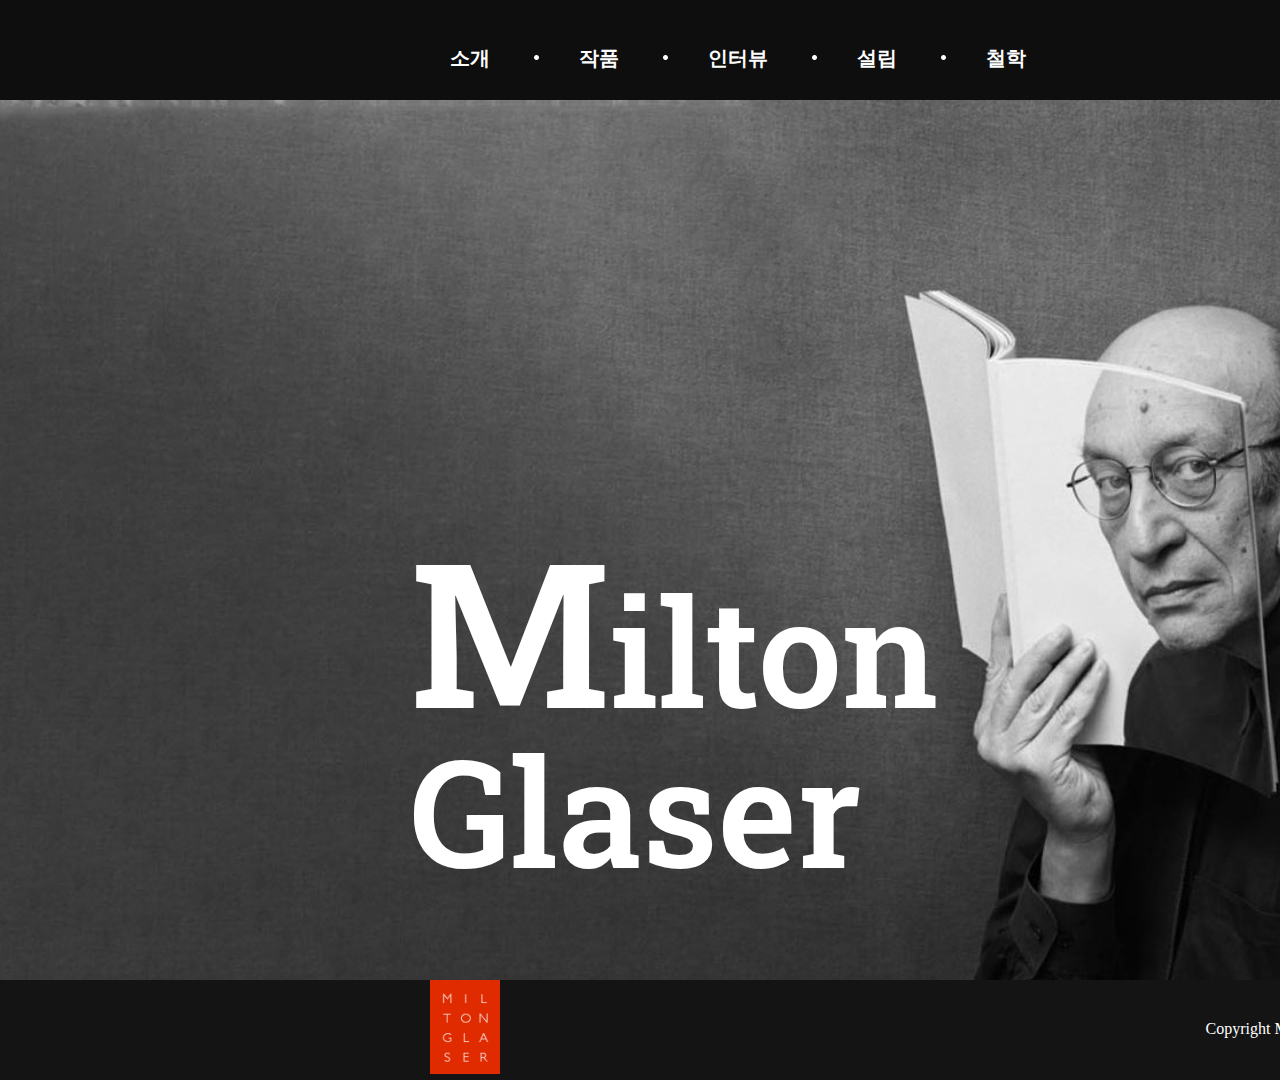
<file: index.html>
<!DOCTYPE html>
<html lang="ko">
<head>
    <meta charset="UTF-8">
    <meta name="viewport" content="width=device-width, initial-scale=1.0">
    <title>index</title>
    <link rel="stylesheet" href="style.css">
    <link href="https://unpkg.com/aos@2.3.1/dist/aos.css" rel="stylesheet">
    <link href="https://fonts.googleapis.com/css2?family=Cutive&family=Roboto+Slab:wght@300;400;500;600&display=swap" rel="stylesheet">
    <meta property="og:url" content="https://huisu06.github.io/miltonglaser/">
    <meta property="og:title" content="Milton Glaser">
    <meta property="og:type" content="website">
    <meta property="og:image" content="https://huisu06.github.io/miltonglaser/imgs/ogimg.png">
    <meta property="og:description" content="밀튼글레이저">

    <link rel="shortcut icon" href="imgs/favicon.ico" type="image/x-icon">
    <link rel="icon" href="imgs/favicon.ico" type="image/x-icon">
</head>
<body>
    <div class="wrap">
        <nav>
            <ul>
                <li>
                    <a href="page1.html">소개</a>
                    <img src="imgs/circle.png" alt="line">
                </li>
                <li>
                    <a href="page2.html">작품</a>
                    <img src="imgs/circle.png" alt="line">
                </li>
                <li>
                    <a href="page3.html">인터뷰</a>
                    <img src="imgs/circle.png" alt="line">
                </li>
                <li>
                    <a href="page4.html">설립</a>
                    <img src="imgs/circle.png" alt="line">
                </li>   
                <li>
                    <a href="page5.html">철학</a>
                </li>
            </ul>
            <div class="logo">
                <a href="index.html">
                    <img src="imgs/logo.png" alt="logo">
                </a>
            </div>
        </nav>

        <section>
            <ul>
                <li data-aos="fade-zoom-in"
                    data-aos-easing="ease-in-Quad"
                    data-aos-delay="200"
                    data-aos-offset="0">
                    <span>M</span>ilton <br>Glaser
                </li>
            </ul>
        </section>

        <div class="footer">
            <img src="imgs/logo.png" alt="logo_footer">
            <span>Copyright Milton Glaser All rights reserved.</span>
        </div>
    </div>
</body>
    <script src="https://unpkg.com/aos@2.3.1/dist/aos.js"></script>
    <script>
        AOS.init(); 
    </script>
</html>
</file>
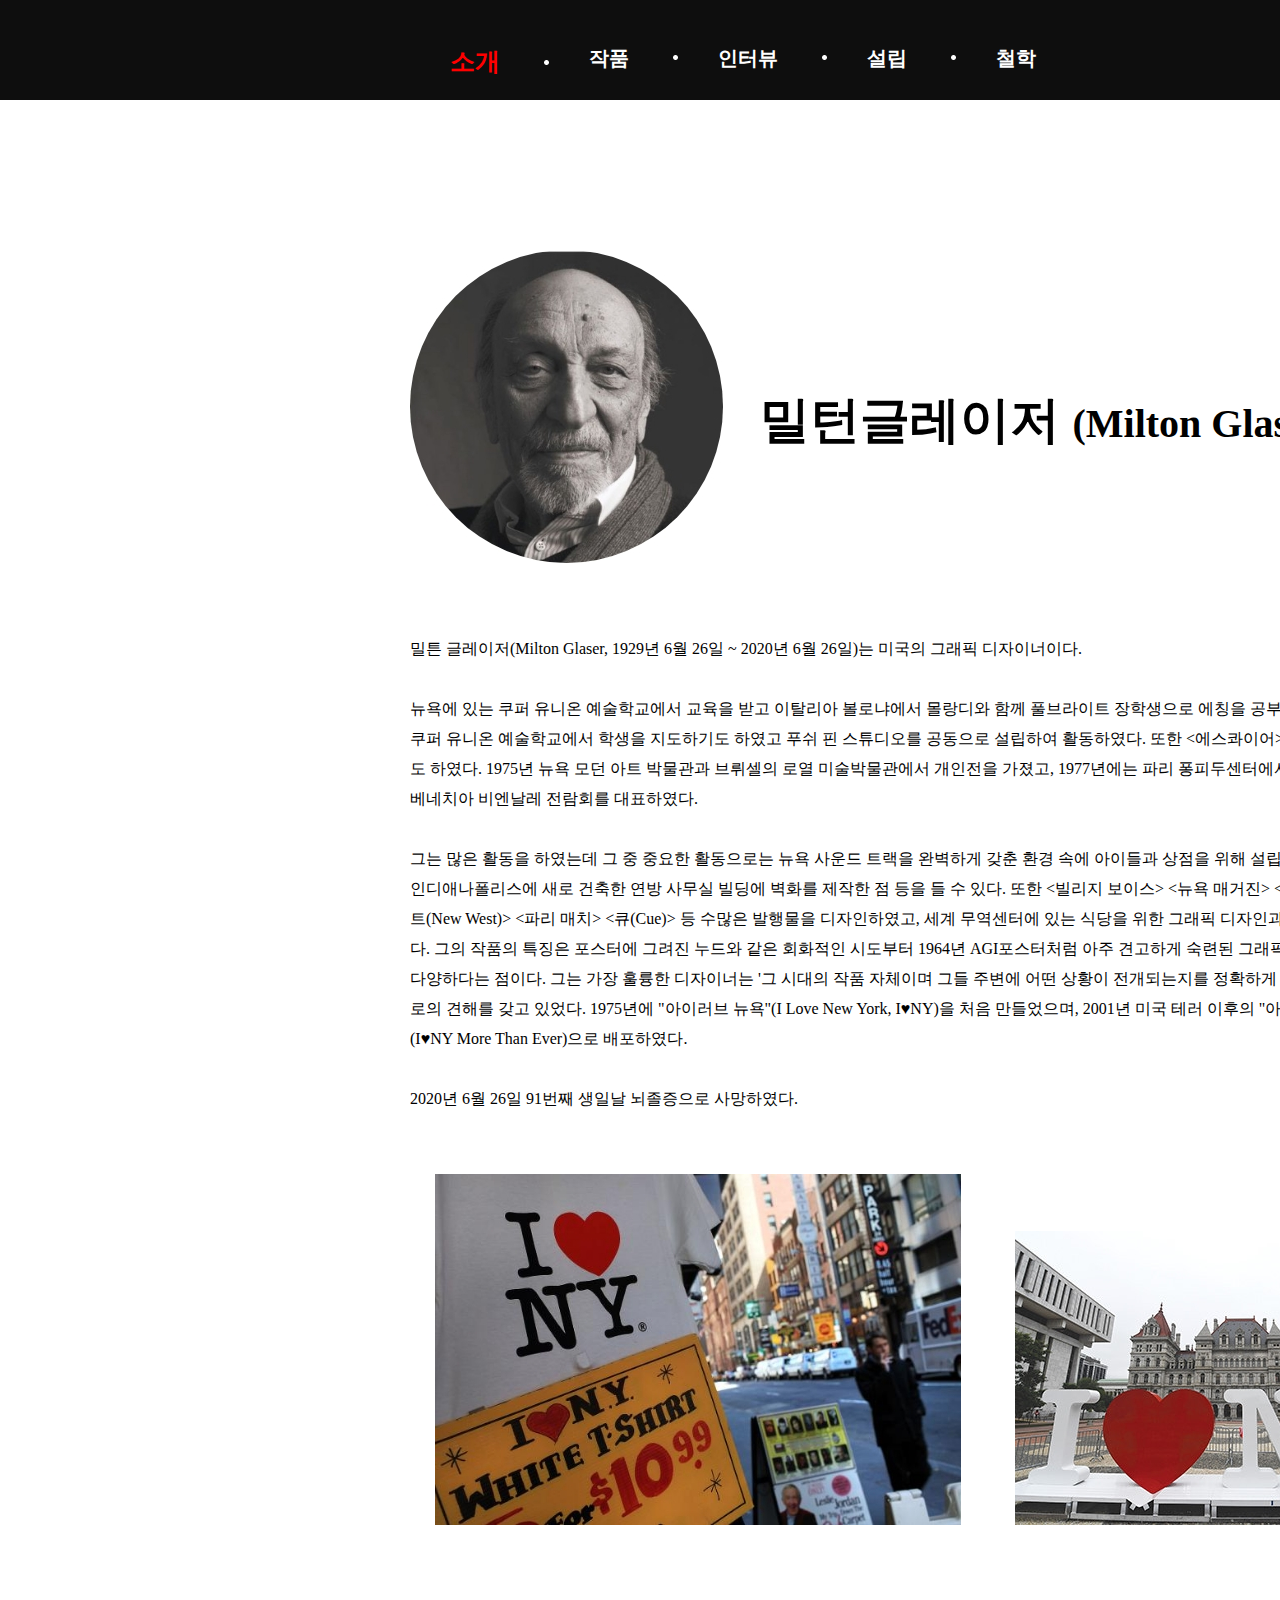
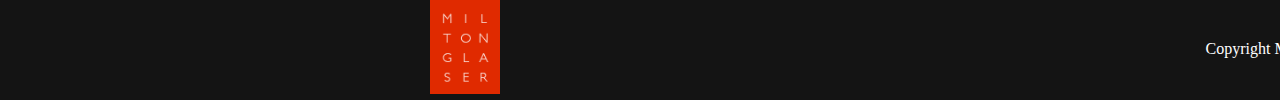
<file: page1.html>
<!DOCTYPE html>
<html lang="ko">
<head>
    <meta charset="UTF-8">
    <meta name="viewport" content="width=device-width, initial-scale=1.0">
    <title>page1</title>
    <link rel="stylesheet" href="style2.css">
    <link href="https://unpkg.com/aos@2.3.1/dist/aos.css" rel="stylesheet">
    <meta property="og:url" content="index URL을 등록 할 것">
    <meta property="og:title" content="타이틀 정보 기입">
    <meta property="og:type" content="website">
    <meta property="og:image" content="img/이미지파일명.png">
    <meta property="og:description" content="세부 텍스트 정보">

    <link rel="shortcut icon" href="imgs/favicon.ico" type="image/x-icon">
    <link rel="icon" href="imgs/favicon.ico" type="image/x-icon">
</head>
<body>
    <div class="wrap">
        <nav>
            <ul>
                <li>
                    <a href="page1.html">소개</a>
                    <img src="imgs/circle.png" alt="line">
                </li>
                <li>
                    <a href="page2.html">작품</a>
                    <img src="imgs/circle.png" alt="line">
                </li>
                <li>
                    <a href="page3.html">인터뷰</a>
                    <img src="imgs/circle.png" alt="line">
                </li>
                <li>
                    <a href="page4.html">설립</a>
                    <img src="imgs/circle.png" alt="line">
                </li>   
                <li>
                    <a href="page5.html">철학</a>
                </li>
            </ul>
            <div class="logo">
                <a href="index.html">
                    <img src="imgs/logo.png" alt="logo">
                </a>
            </div>
        </nav>

        <section>
            <div>
                <img src="imgs/1-1.jpg" alt="Milton1">
                <p>밀턴글레이저 <span>(Milton Glaser)</span></p>
                <p>
                    밀튼 글레이저(Milton Glaser, 1929년 6월 26일 ~ 2020년 6월 26일)는 미국의 그래픽 디자이너이다.
                    <br/><br/>
                    뉴욕에 있는 쿠퍼 유니온 예술학교에서 교육을 받고 이탈리아 볼로냐에서 몰랑디와 함께 풀브라이트 
                    장학생으로 에칭을 공부하였다. 그 후에는 영상 아트와 쿠퍼 유니온 예술학교에서 학생을 지도하기도 
                    하였고 푸쉬 핀 스튜디오를 공동으로 설립하여 활동하였다. 또한 <에스콰이어>라는 잡지의 디자인 디렉터이기도 하였다.
                    1975년 뉴욕 모던 아트 박물관과 브뤼셀의 로열 미술박물관에서 개인전을 가졌고, 1977년에는 파리 퐁피두센터에서 개인전을 
                    가졌으며 그 당시에 베네치아 비엔날레 전람회를 대표하였다.
                    <br/><br/>
                    그는 많은 활동을 하였는데 그 중 중요한 활동으로는 뉴욕 사운드 트랙을 완벽하게 갖춘 환경 속에 아이들과 상점을 위해 
                    설립된 아동용 상점을 디자인한 것, 인디애나폴리스에 새로 건축한 연방 사무실 빌딩에 벽화를 제작한 점 등을 들 수 있다.
                    또한 <빌리지 보이스> <뉴욕 매거진> <서커스> <모어(More)> <뉴 웨스트(New West)> <파리 매치> <큐(Cue)> 등 수많은 
                    발행물을 디자인하였고, 세계 무역센터에 있는 식당을 위한 그래픽 디자인과 조망대 등을 책임맡아서 일하였다.
                    그의 작품의 특징은 포스터에 그려진 누드와 같은 회화적인 시도부터 1964년 AGI포스터처럼 아주 견고하게 숙련된 
                    그래픽적인 요소에 이르기까지 매우 다양하다는 점이다.
                    그는 가장 훌륭한 디자이너는 '그 시대의 작품 자체이며 그들 주변에 어떤 상황이 전개되는지를 정확하게 알고 있는 
                    사람'이라는 그 나름대로의 견해를 갖고 있었다.
                    1975년에 "아이러브 뉴욕"(I Love New York, I♥NY)을 처음 만들었으며, 2001년 미국 테러 이후의 "아이 러브 뉴욕 
                    모어 댄 에버"(I♥NY More Than Ever)으로 배포하였다.
                    <br/><br/>
                    2020년 6월 26일 91번째 생일날 뇌졸증으로 사망하였다.
                </p>
                <img src="imgs/1-2.jpg" alt="INY">
                <img src="imgs/1-3.jpg" alt="INY">
            </div>
        </section>
        <div class="footer">
            <img src="imgs/logo.png" alt="logo_footer">
            <span>Copyright Milton Glaser All rights reserved.</span>
        </div>
    </div>
</body>
</html>
</file>
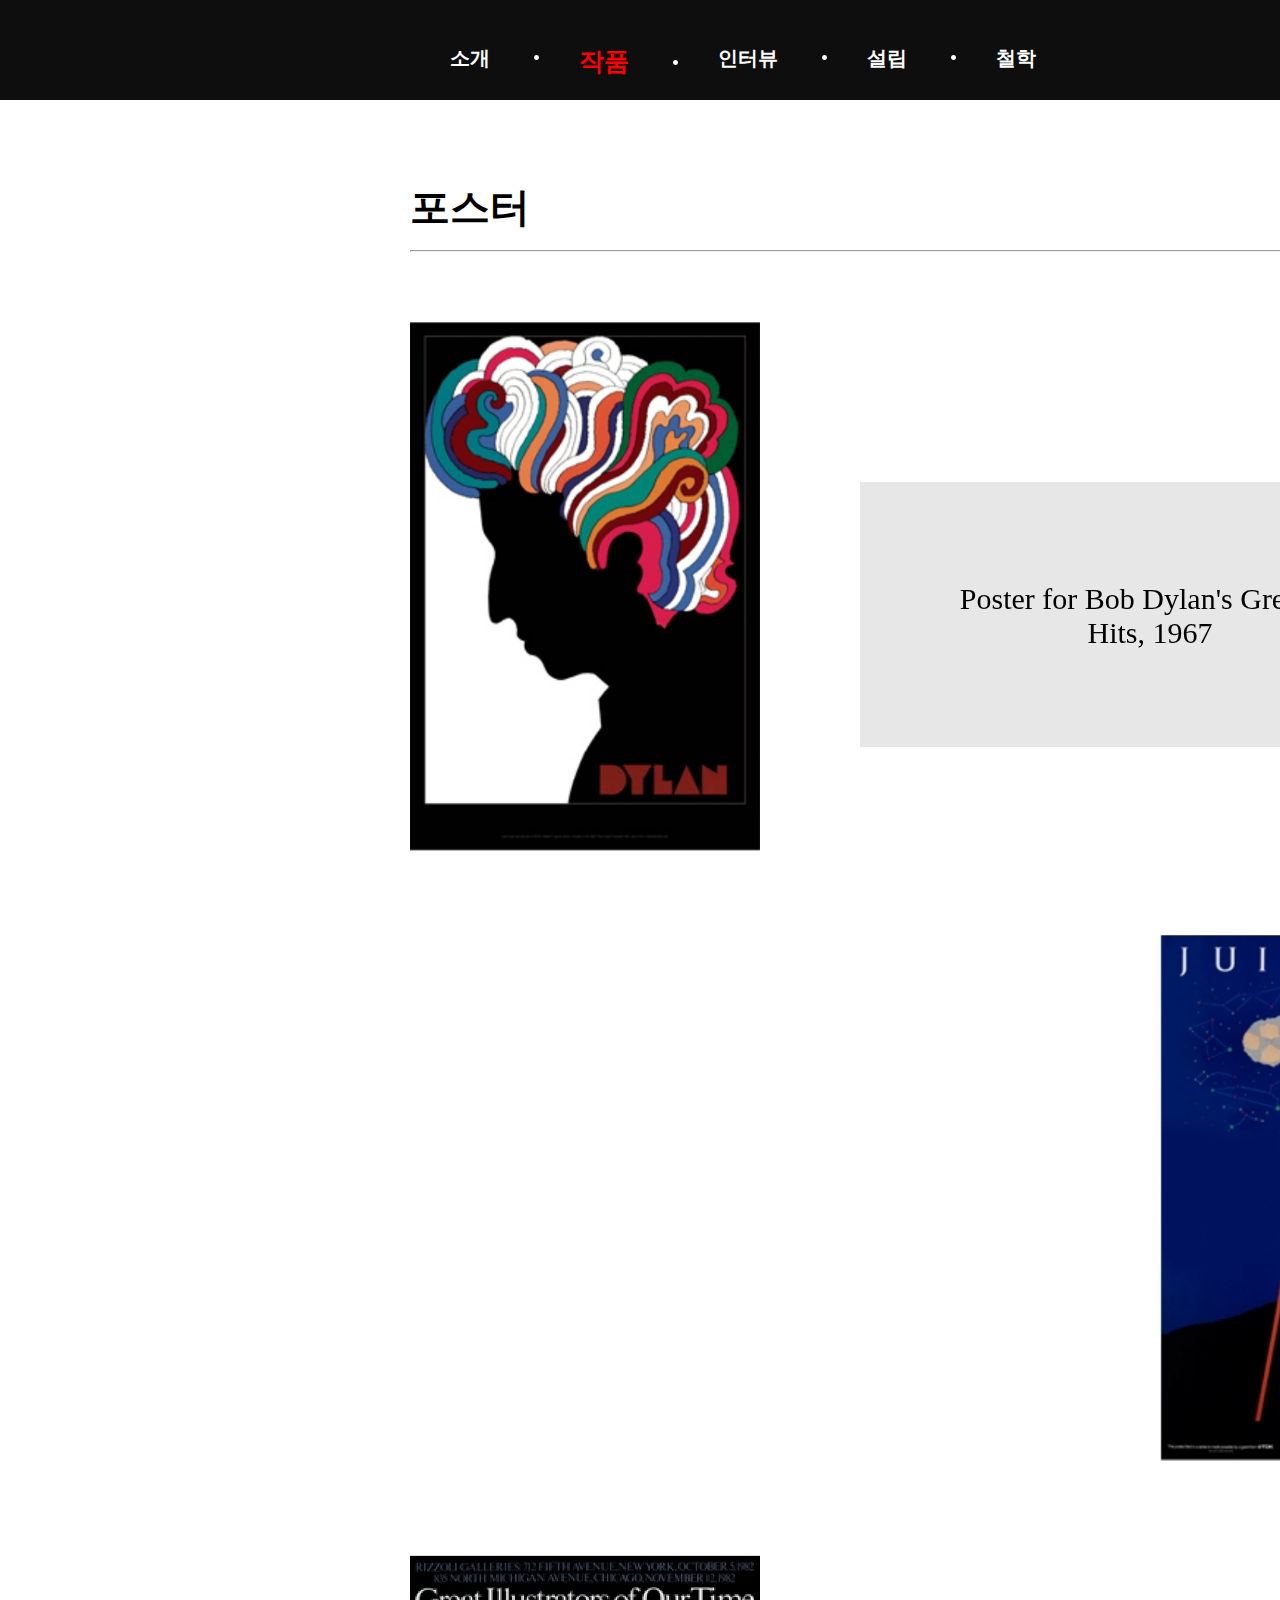
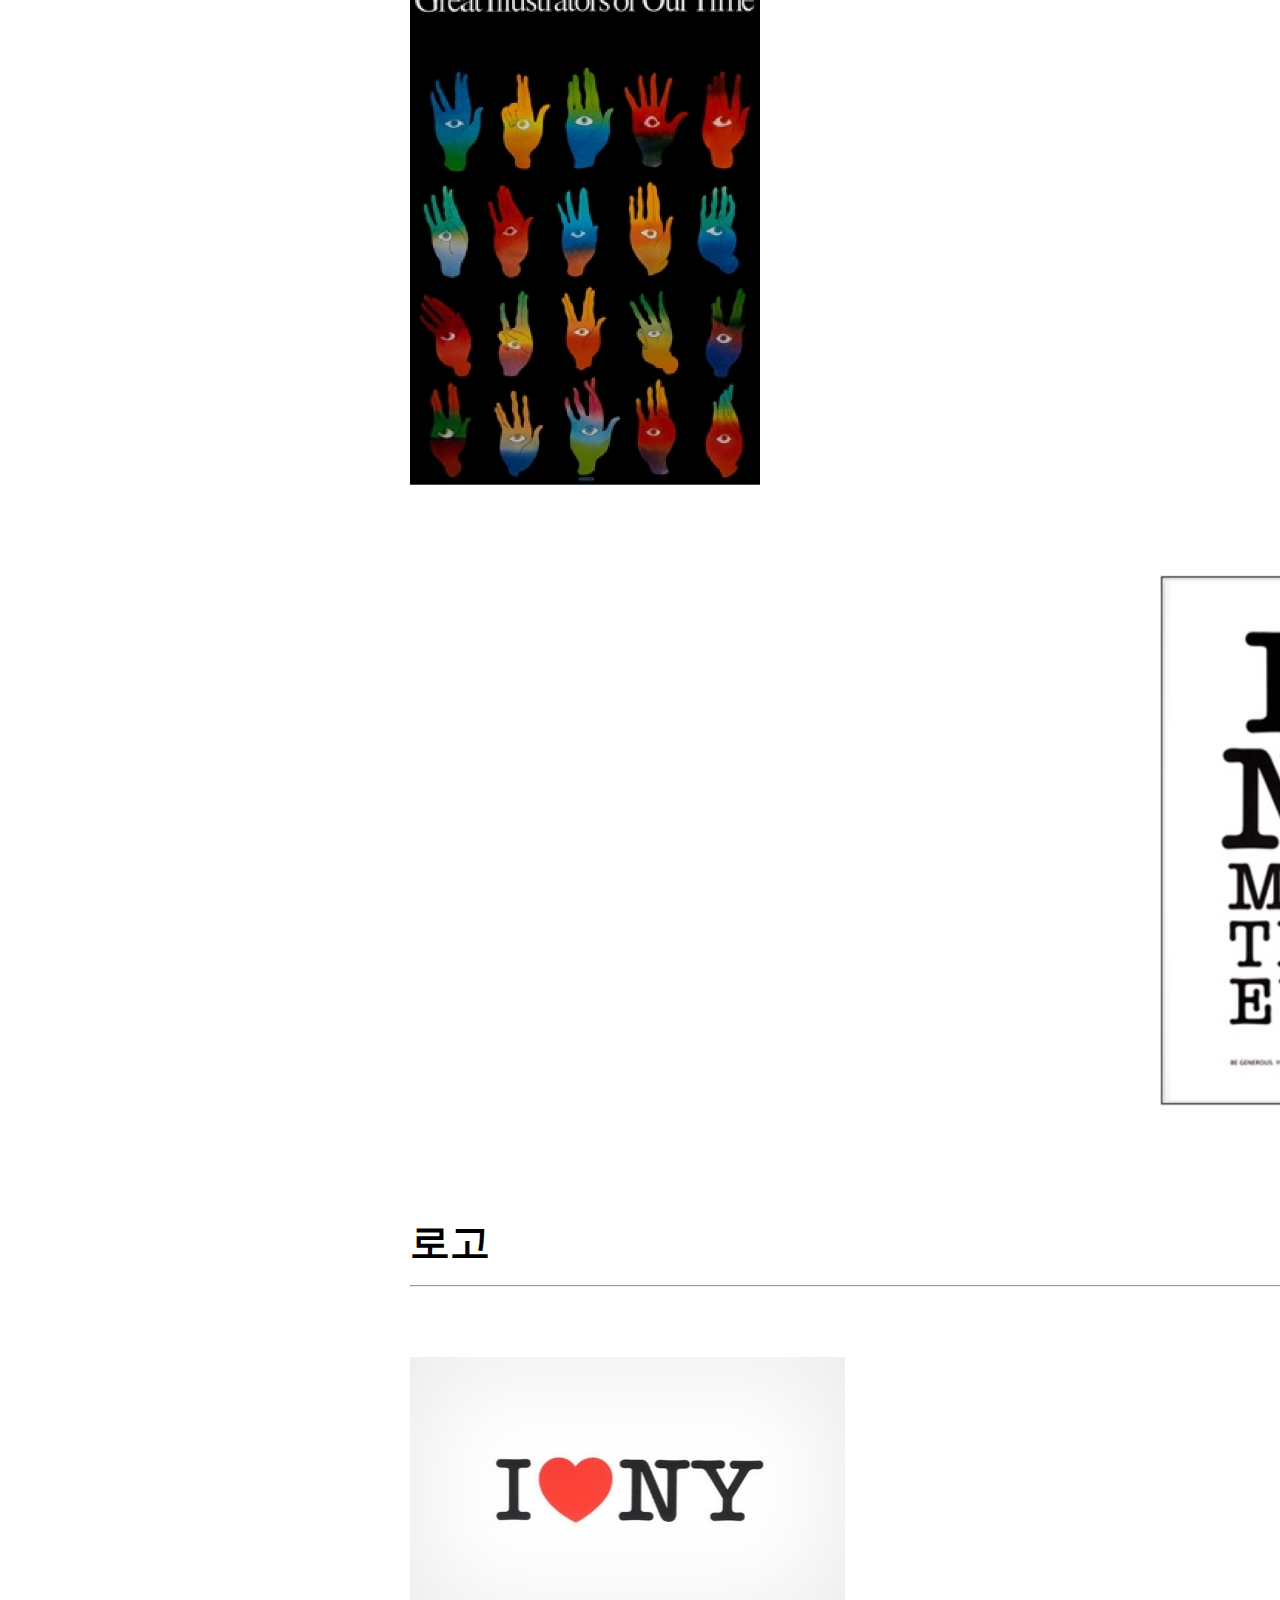
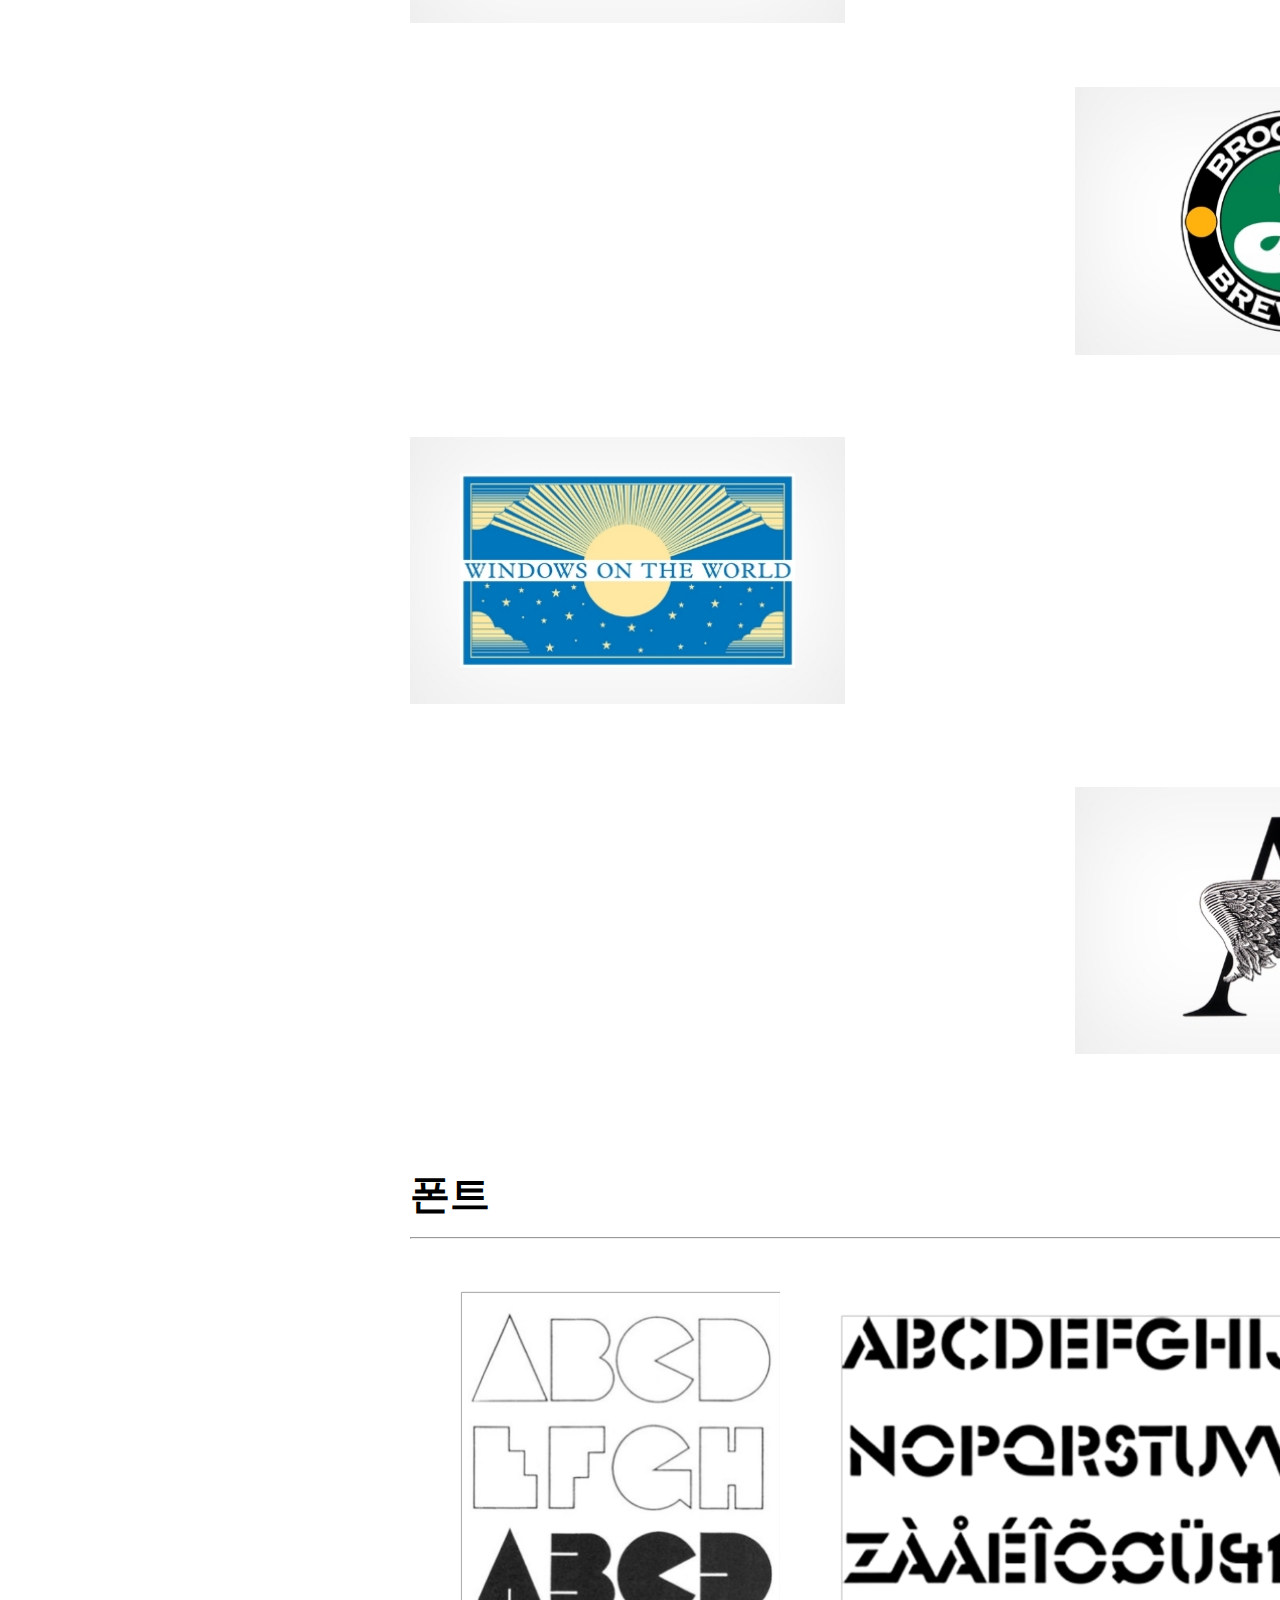
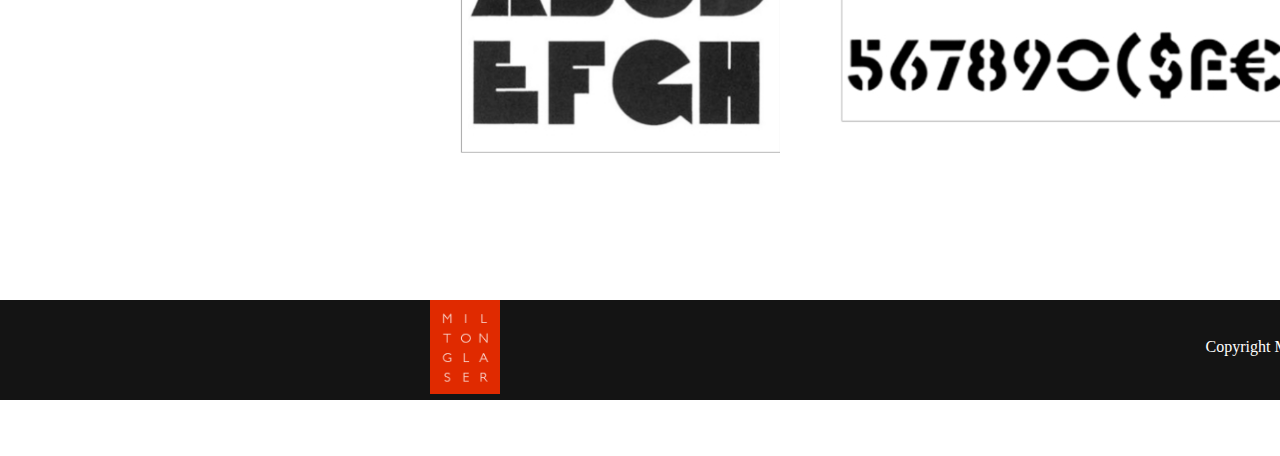
<file: page2.html>
<!DOCTYPE html>
<html lang="ko">
<head>
    <meta charset="UTF-8">
    <meta name="viewport" content="width=device-width, initial-scale=1.0">
    <title>page2</title>
    <link rel="stylesheet" href="style3.css">
    <link href="https://unpkg.com/aos@2.3.1/dist/aos.css" rel="stylesheet">
    <meta property="og:url" content="index URL을 등록 할 것">
    <meta property="og:title" content="타이틀 정보 기입">
    <meta property="og:type" content="website">
    <meta property="og:image" content="img/이미지파일명.png">
    <meta property="og:description" content="세부 텍스트 정보">

    <link rel="shortcut icon" href="imgs/favicon.ico" type="image/x-icon">
    <link rel="icon" href="imgs/favicon.ico" type="image/x-icon">
</head>
</head>
<body>
    <div class="wrap">
        <nav>
            <ul>
                <li>
                    <a href="page1.html">소개</a>
                    <img src="imgs/circle.png" alt="line">
                </li>
                <li>
                    <a href="page2.html">작품</a>
                    <img src="imgs/circle.png" alt="line">
                </li>
                <li>
                    <a href="page3.html">인터뷰</a>
                    <img src="imgs/circle.png" alt="line">
                </li>
                <li>
                    <a href="page4.html">설립</a>
                    <img src="imgs/circle.png" alt="line">
                </li>   
                <li>
                    <a href="page5.html">철학</a>
                </li>
            </ul>
            <div class="logo">
                <a href="index.html">
                    <img src="imgs/logo.png" alt="logo">
                </a>
            </div>
        </nav>

        <section>
            <div>
                <p>포스터<hr/></p>
                <ul class="poster">
                    <li>
                        <img src="imgs/2-1.jpg" alt="poster1">
                        <div class="sq1"
                        data-aos="fade-left">
                            <p>Poster for Bob Dylan's Greatest<br/>Hits, 1967
                            </p>
                        </div>
                        
                    </li>
                    <li>
                        <img src="imgs/2-2.jpg" alt="poster2">
                        <div class="sq2"
                        data-aos="fade-right">
                            <p>Ladder to Sky</p>
                        </div>
                        
                    </li>
                    <li>
                        <img src="imgs/2-3.jpg" alt="poster3">
                        <div class="sq3"
                        data-aos="fade-left">
                            <p>Great Illustrator of Our Time</p>
                        </div>
                    </li>
                    <li>
                        <img src="imgs/2-4.jpg" alt="poster4">
                        <div class="sq4"
                        data-aos="fade-right">
                            <p>I Love New York More Than Ever</p>
                        </div>
                    </li>
                <ul>

                <p>로고<hr/></p>
                <ul class="lg">
                    <li>
                        <img src="imgs/2-5.jpg" alt="logo1">
                        <div class="sq5"
                        data-aos="fade-left">
                            <span>I Love NY Campaign</span>
                        </div>
                        
                    </li>
                    <li>
                        <img src="imgs/2-6.jpg" alt="logo2">
                        <div class="sq6"
                        data-aos="fade-right">
                            <span>Brooklyn Brewery</span>
                        </div>
                        
                    </li>
                    <li>
                        <img src="imgs/2-7.jpg" alt="logo3">
                        <div class="sq7"
                        data-aos="fade-left">
                            <span>Windows on the World</span>
                        </div>
                    </li>
                    <li>
                        <img src="imgs/2-8.jpg" alt="logo4">
                        <div class="sq8"
                        data-aos="fade-right">
                            <span>Angels in Americal</span>
                        </div>
                    </li>
                <ul>

                <p class="font">폰트<hr/></p>
                <ul class="fontimg">
                    <li>
                        <img src="imgs/2-9.jpg" alt="font1">
                    </li>
                    <li>
                        <img src="imgs/2-10.jpg" alt="font2">
                    </li>
                </ul>
            </div>
        </section>
        <div class="footer">
            <img src="imgs/logo.png" alt="logo_footer">
            <span>Copyright Milton Glaser All rights reserved.</span>
        </div>
    </div>
</body>
    <script src="https://unpkg.com/aos@2.3.1/dist/aos.js"></script>
    <script>
        AOS.init(); 
    </script>
</html>
</file>
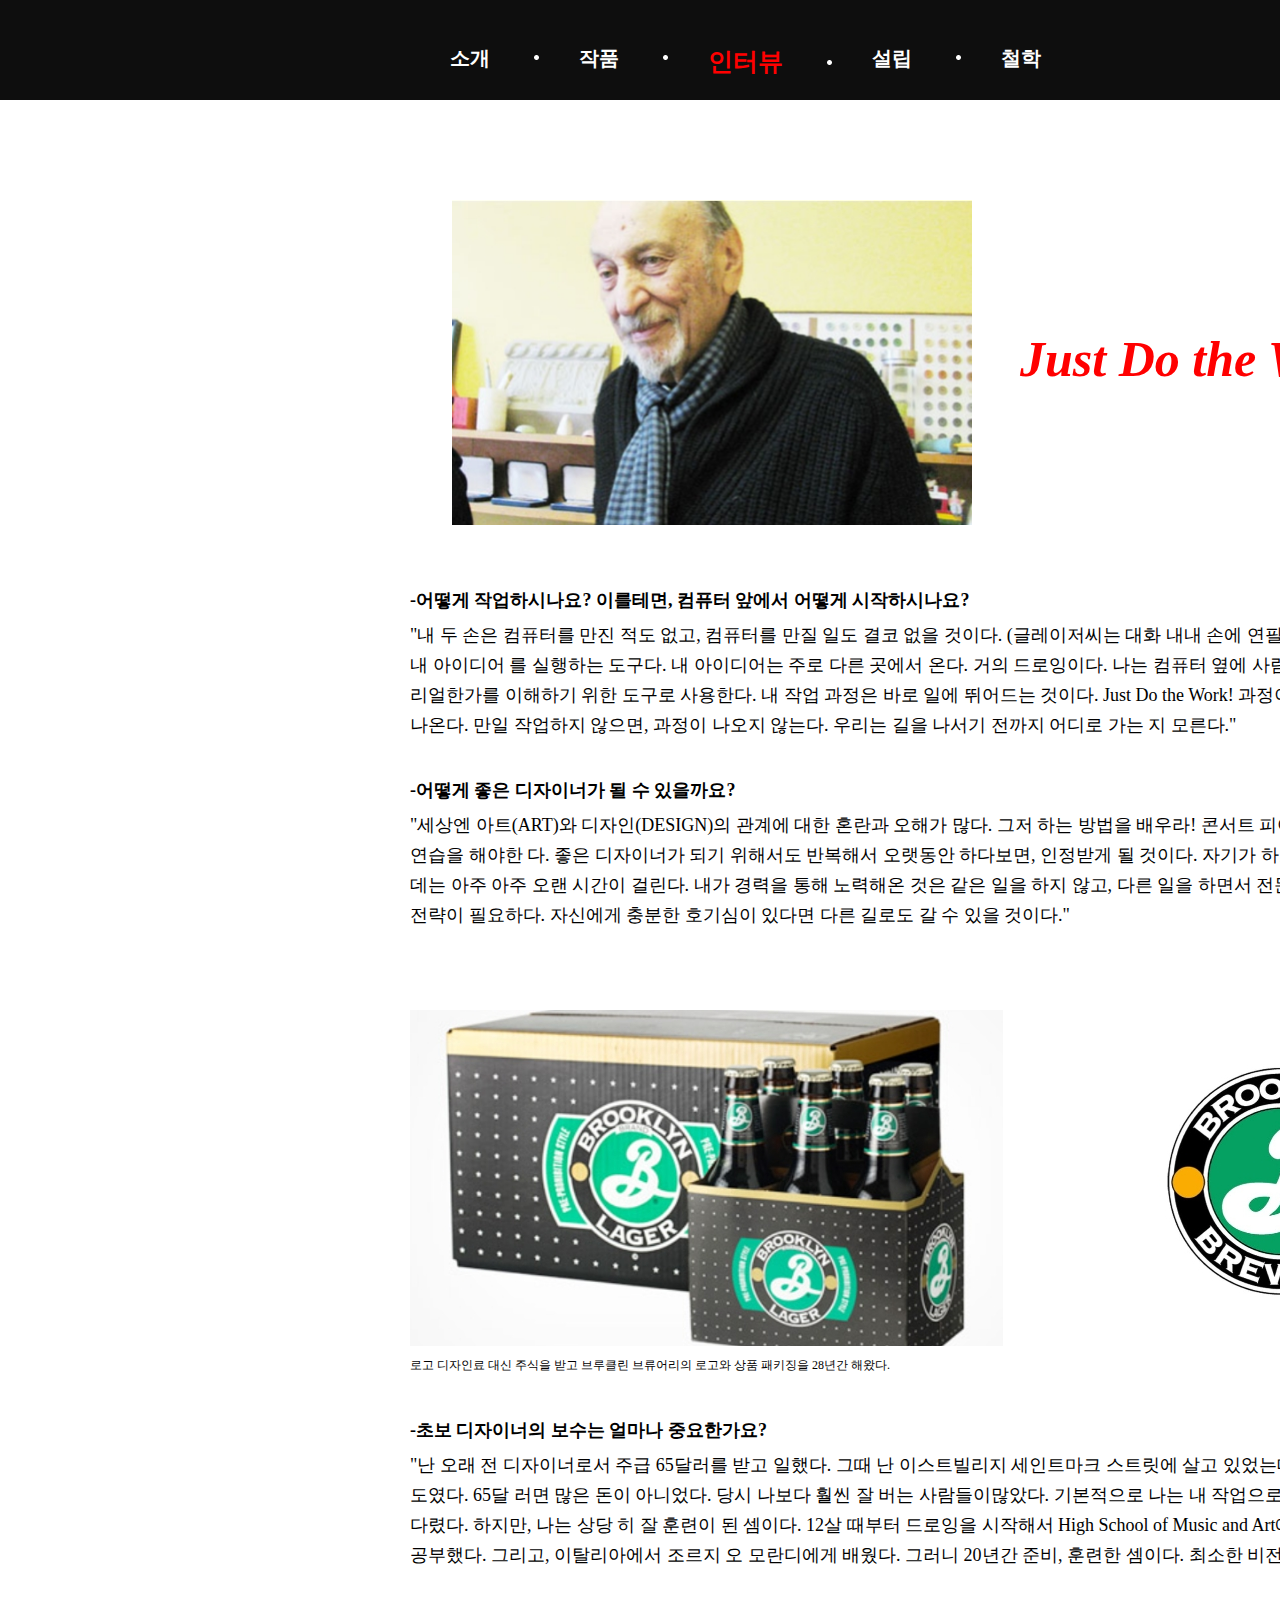
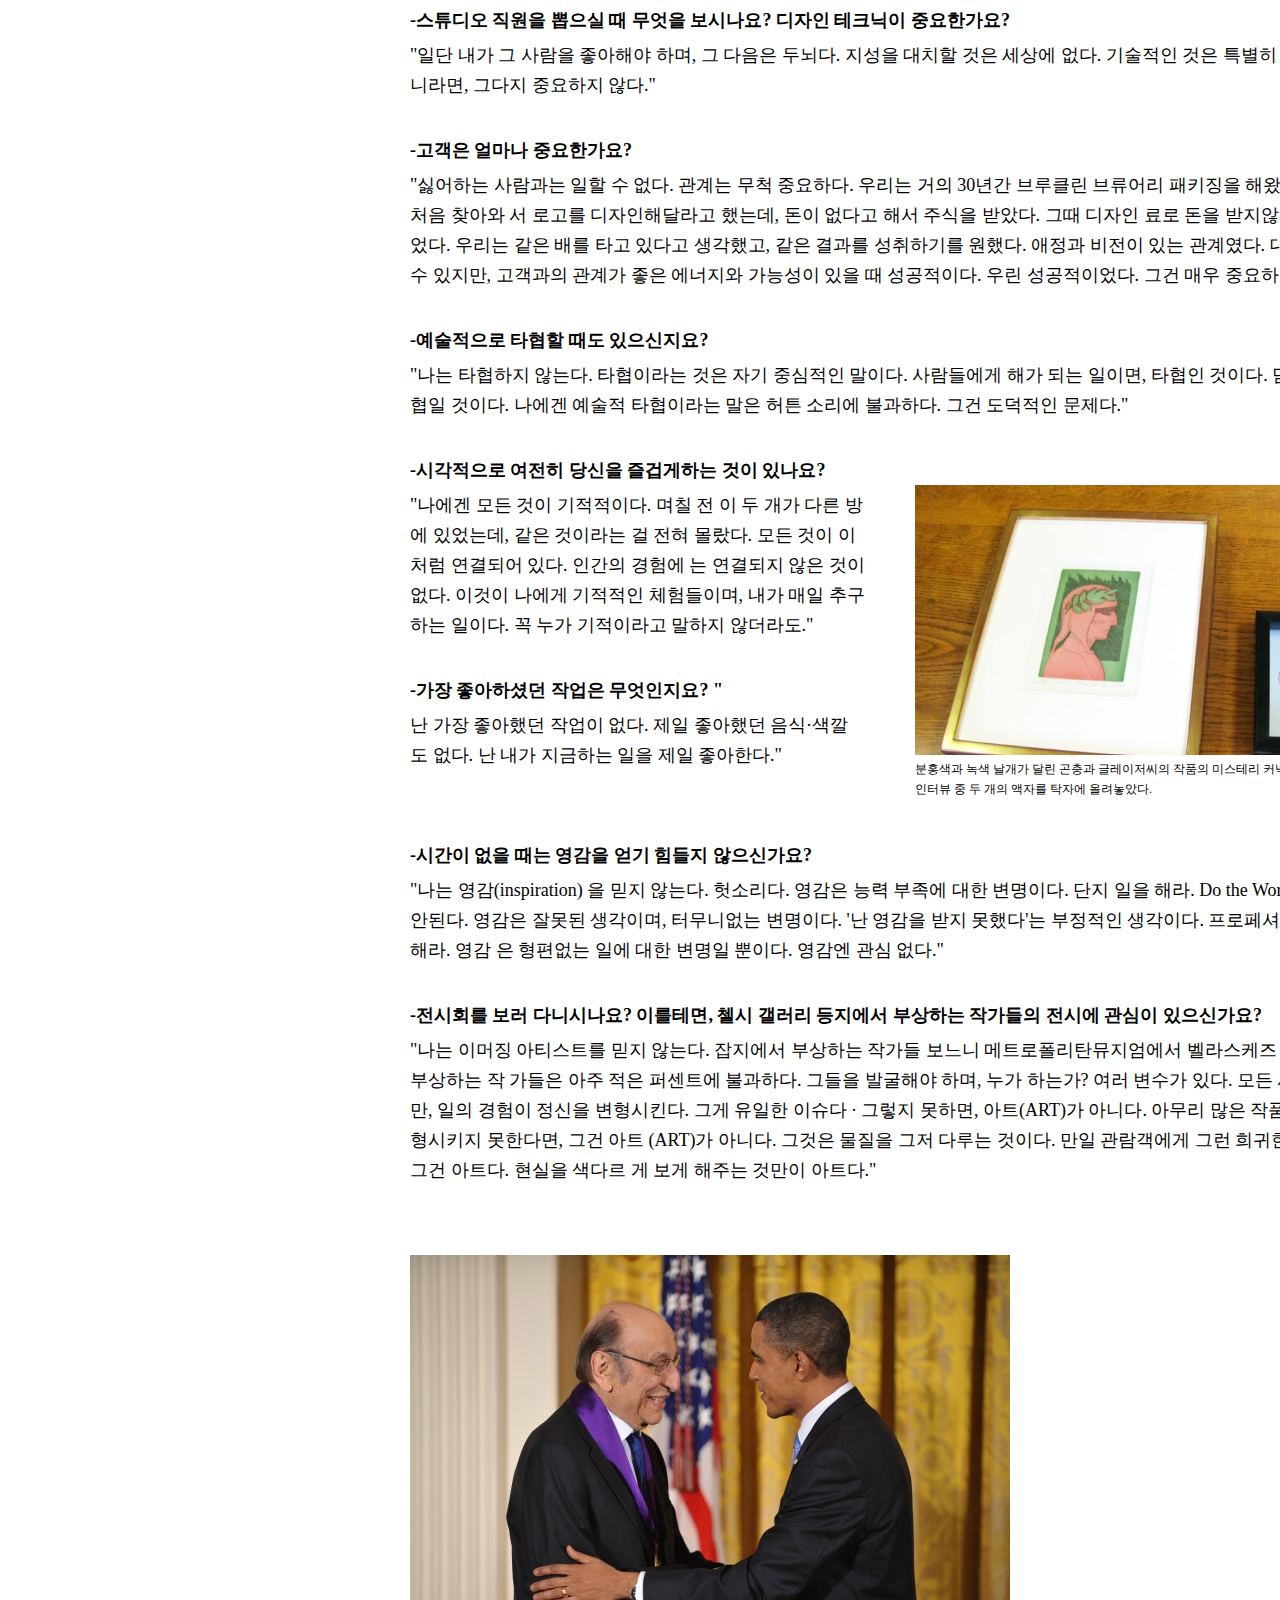
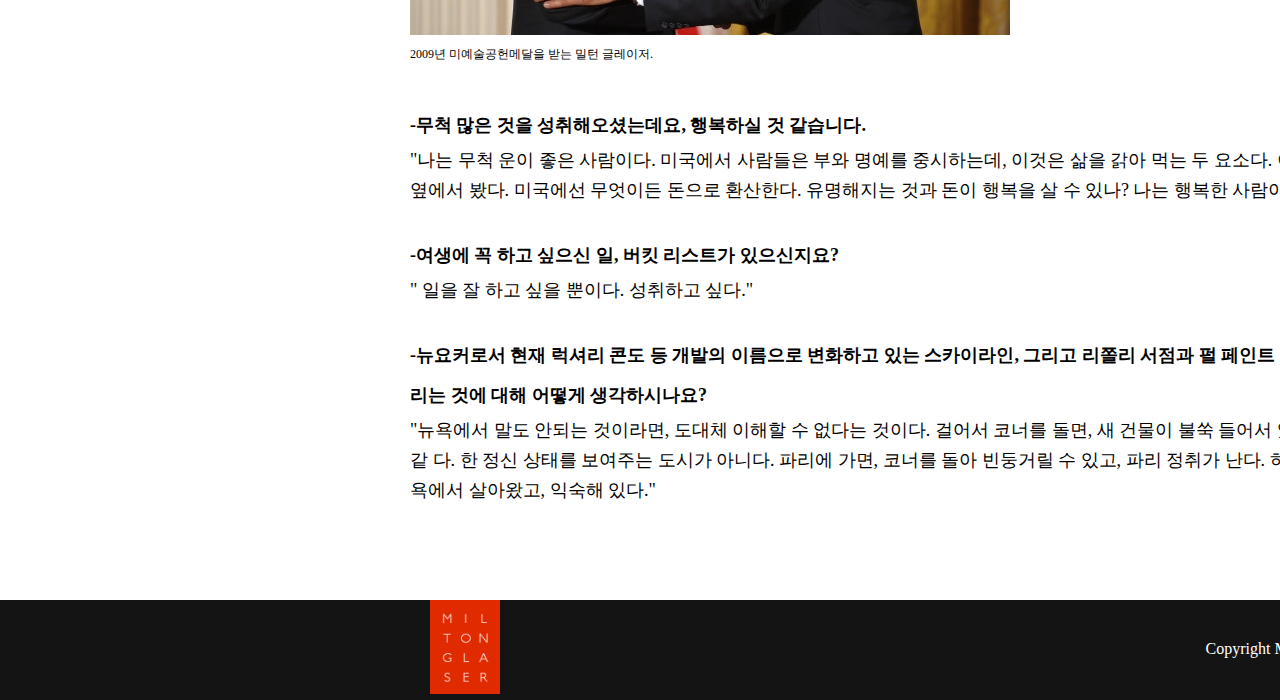
<file: page3.html>
<!DOCTYPE html>
<html lang="ko">
<head>
    <meta charset="UTF-8">
    <meta name="viewport" content="width=device-width, initial-scale=1.0">
    <title>page3</title>
    <link rel="stylesheet" href="style4.css">
    <link href="https://unpkg.com/aos@2.3.1/dist/aos.css" rel="stylesheet">
    <meta property="og:url" content="index URL을 등록 할 것">
    <meta property="og:title" content="타이틀 정보 기입">
    <meta property="og:type" content="website">
    <meta property="og:image" content="img/이미지파일명.png">
    <meta property="og:description" content="세부 텍스트 정보">

    <link rel="shortcut icon" href="imgs/favicon.ico" type="image/x-icon">
    <link rel="icon" href="imgs/favicon.ico" type="image/x-icon">
</head>
<body>
    <div class="wrap">
        <nav>
            <ul>
                <li>
                    <a href="page1.html">소개</a>
                    <img src="imgs/circle.png" alt="line">
                </li>
                <li>
                    <a href="page2.html">작품</a>
                    <img src="imgs/circle.png" alt="line">
                </li>
                <li>
                    <a href="page3.html">인터뷰</a>
                    <img src="imgs/circle.png" alt="line">
                </li>
                <li>
                    <a href="page4.html">설립</a>
                    <img src="imgs/circle.png" alt="line">
                </li>   
                <li>
                    <a href="page5.html">철학</a>
                </li>
            </ul>
            <div class="logo">
                <a href="index.html">
                    <img src="imgs/logo.png" alt="logo">
                </a>
            </div>
        </nav>

        <section>
            <div>
                <ul class="box1">
                    <li>
                        <img src="imgs/3-1.jpg" alt="view1">
                    </li>
                    <li  data-aos="zoom-in" ><i>Just Do the Work!</i></li>
                </ul>
                <p><b style="line-height: 40px;">-어떻게 작업하시나요? 이를테면, 컴퓨터 앞에서 어떻게 시작하시나요?</b><br/>
                    "내 두 손은 컴퓨터를 만진 적도 없고, 컴퓨터를 만질 일도 결코 없을 것이다. 
                    (글레이저씨는 대화 내내 손에 연필을 쥐고 있었다. ) 컴퓨터는 내 아이디어 를 
                    실행하는 도구다. 내 아이디어는 주로 다른 곳에서 온다. 거의 드로잉이다. 나는 
                    컴퓨터 옆에 사람을 두고, 지시하면서 무엇이 리얼한가를 이해하기 위한 도구로 
                    사용한다. 내 작업 과정은 바로 일에 뛰어드는 것이다. Just Do the Work! 과정이 
                    없다. 과정은 작업하면서 나온다. 만일 작업하지 않으면, 과정이 나오지 않는다. 
                    우리는 길을 나서기 전까지 어디로 가는 지 모른다." 
                    <br/><br/>
                    <b style="line-height: 40px;">-어떻게 좋은 디자이너가 될 수 있을까요? </b><br/>
                    "세상엔 아트(ART)와 디자인(DESIGN)의 관계에 대한 혼란과 오해가 많다. 그저 하는
                     방법을 배우라! 콘서트 피아니스트가 되려면, 꾸준히 연습을 해야한 다. 좋은 디자이너가 
                     되기 위해서도 반복해서 오랫동안 하다보면, 인정받게 될 것이다. 자기가 하고 있는 일을 
                     정말 이해하는데는 아주 아주 오랜 시간이 걸린다. 내가 경력을 통해 노력해온 것은 같은 
                     일을 하지 않고, 다른 일을 하면서 전문가가 되는 것이다. 인생에는 전략이 필요하다. 
                     자신에게 충분한 호기심이 있다면 다른 길로도 갈 수 있을 것이다."
                </p>
                <ul class="box2">
                    <li>
                        <img src="imgs/3-2.jpg" alt="view2">
                        <img src="imgs/3-3.jpg" alt="view3">
                        <p>로고 디자인료 대신 주식을 받고 브루클린 브류어리의 로고와 상품 패키징을 28년간 해왔다.</p>
                    </li>
                </ul>
                <p><b style="line-height: 40px;">-초보 디자이너의 보수는 얼마나 중요한가요?</b><br/>
                   "난 오래 전 디자이너로서 주급 65달러를 받고 일했다. 그때 난 이스트빌리지 세인트마크 
                   스트릿에 살고 있었는데, 아파트 렌트는 25달러 정도였다. 65달 러면 많은 돈이 아니었다. 
                   당시 나보다 훨씬 잘 버는 사람들이많았다. 기본적으로 나는 내 작업으로 사람들이 받아줄 
                   때까지 기다렸다. 하지만, 나는 상당 히 잘 훈련이 된 셈이다. 12살 때부터 드로잉을 시작해서 
                   High School of Music and Art에 다녔고, 쿠퍼 유니온에서 공부했다. 그리고, 이탈리아에서 
                   조르지 오 모란디에게 배웠다. 그러니 20년간 준비, 훈련한 셈이다. 최소한 비전이 있었다."
                   <br/><br/>
                   <b style="line-height: 40px;">-스튜디오 직원을 뽑으실 때 무엇을 보시나요? 디자인 테크닉이 중요한가요?</b> <br/>
                   "일단 내가 그 사람을 좋아해야 하며, 그 다음은 두뇌다. 지성을 대치할 것은 세상에 없다. 
                   기술적인 것은 특별히 그것이 요구되는 경우가 아 니라면, 그다지 중요하지 않다."
                   <br/><br/>
                   <b style="line-height: 40px;">-고객은 얼마나 중요한가요? </b><br/>
                   "싫어하는 사람과는 일할 수 없다. 관계는 무척 중요하다. 우리는 거의 30년간 브루클린 
                   브류어리 패키징을 해왔다. 스티브 힌디와 톰 포터가 처음 찾아와 서 로고를 디자인해달라고 
                   했는데, 돈이 없다고 해서 주식을 받았다. 그때 디자인 료로 돈을 받지않은 대신 돈을 상당히 
                   많이 벌었다. 우리는 같은 배를 타고 있다고 생각했고, 같은 결과를 성취하기를 원했다. 애정과 
                   비전이 있는 관계였다. 대부분의 관계는 지배 관계일 수 있지만, 고객과의 관계가 좋은 에너지와 
                   가능성이 있을 때 성공적이다. 우린 성공적이었다. 그건 매우 중요하다." 
                   <br/><br/>
                   <b style="line-height: 40px;">-예술적으로 타협할 때도 있으신지요?</b><br/>
                   "나는 타협하지 않는다. 타협이라는 것은 자기 중심적인 말이다. 사람들에게 해가 되는 일이면, 
                   타협인 것이다. 담배회 사를 위해 일한다면 타협일 것이다. 나에겐 예술적 타협이라는 말은 허튼 
                   소리에 불과하다. 그건 도덕적인 문제다."<br/><br/>
                </p>
                <p class="p_3"><b style="line-height: 40px;">-시각적으로 여전히 당신을 즐겁게하는 것이 있나요?</b><br/>
                    "나에겐 모든 것이 기적적이다. 며칠 전 이 두 개가 다른 방에 있었는데, 같은 것이라는 걸 전혀 
                    몰랐다. 모든 것이 이처럼 연결되어 있다. 인간의 경험에 는 연결되지 않은 것이 없다. 이것이 
                    나에게 기적적인 체험들이며, 내가 매일 추구하는 일이다. 꼭 누가 기적이라고 말하지 않더라도." 
                    <br/><br/>
                    <b style="line-height: 40px;">-가장 좋아하셨던 작업은 무엇인지요? "<br/></b>
                    난 가장 좋아했던 작업이 없다. 제일 좋아했던 음식·색깔도 없다. 난 내가 지금하는 일을 제일 
                    좋아한다."
                </p>
                <div class="box3">
                    <img src="imgs/3-4.jpg" alt="view4">
                    <p>분홍색과 녹색 날개가 달린 곤충과 글레이저씨의 작품의 미스테리 커넥션. <br/>
                        인터뷰 중 두 개의 액자를 탁자에 올려놓았다. </p>
                </div>
                <p class="p_4"><b style="line-height: 40px;">-시간이 없을 때는 영감을 얻기 힘들지 않으신가요?</b><br/>
                    "나는 영감(inspiration) 을 믿지 않는다. 헛소리다. 영감은 능력 부족에 대한 변명이다. 
                    단지 일을 해라. Do the Work! 때로는 잘 되고, 때로는 잘 안된다. 영감은 잘못된 생각이며, 
                    터무니없는 변명이다. '난 영감을 받지 못했다'는 부정적인 생각이다. 프로페셔널이면, 디자이너면 
                    작업을 해라. 영감 은 형편없는 일에 대한 변명일 뿐이다. 영감엔 관심 없다."
                    <br/><br/>
                    <b style="line-height: 40px;">-전시회를 보러 다니시나요? 이를테면, 첼시 갤러리 등지에서 
                    부상하는 작가들의 전시에 관심이 있으신가요?</b><br/>
                    "나는 이머징 아티스트를 믿지 않는다. 잡지에서 부상하는 작가들 보느니 메트로폴리탄뮤지엄에서 
                    벨라스케즈 회화를 다시 보는 편이 낫다. 부상하는 작 가들은 아주 적은 퍼센트에 불과하다. 그들을 
                    발굴해야 하며, 누가 하는가? 여러 변수가 있다. 모든 사람들이 아티스트라고 하지만, 일의 경험이 
                    정신을 변형시킨다. 그게 유일한 이슈다 · 그렇지 못하면, 아트(ART)가 아니다. 아무리 많은 작품을 
                    제작하더라도 마음을 변형시키지 못한다면, 그건 아트 (ART)가 아니다. 그것은 물질을 그저 다루는 
                    것이다. 만일 관람객에게 그런 희귀한 체험을 하게 만들어준다면, 그건 아트다. 현실을 색다르 게 보게 
                    해주는 것만이 아트다."
                </p>    
                <div class="box4">
                    <img src="imgs/3-5.jpg" alt="view5">
                    <p style="font-size: 12px;">2009년 미예술공헌메달을 받는 밀턴 글레이저.</p>
                </div>
                <p><b style="line-height: 40px;">-무척 많은 것을 성취해오셨는데요, 행복하실 것 같습니다. </b><br/>
                    "나는 무척 운이 좋은 사람이다. 미국에서 사람들은 부와 명예를 중시하는데, 이것은 삶을 갉아 먹는 
                    두 요소다. 이것 때문에 고통받는 사람도 옆에서 봤다. 미국에선 무엇이든 돈으로 환산한다. 유명해지는 
                    것과 돈이 행복을 살 수 있나? 나는 행복한 사람이다." 
                    <br/><br/>
                    <b style="line-height: 40px;">-여생에 꼭 하고 싶으신 일, 버킷 리스트가 있으신지요? </b><br/>
                    " 일을 잘 하고 싶을 뿐이다. 성취하고 싶다."
                    <br/><br/>
                    <b style="line-height: 40px;">-뉴요커로서 현재 럭셔리 콘도 등 개발의 이름으로 변화하고 있는 스카이라인, 그리고 리쫄리 서점과 
                    펄 페인트 등 뉴욕의 명소들이 사라져버리는 것에 대해 어떻게 생각하시나요? </b><br/>
                    "뉴욕에서 말도 안되는 것이라면, 도대체 이해할 수 없다는 것이다. 걸어서 코너를 돌면, 새 건물이 불쑥 
                    들어서 있다. 이건 프로젝션 스크린같 다. 한 정신 상태를 보여주는 도시가 아니다. 파리에 가면, 코너를 
                    돌아 빈둥거릴 수 있고, 파리 정취가 난다. 하지만, 어쩌겠나? 난 평생 뉴욕에서 살아왔고, 익숙해 있다."
                </p>
            </div>
        </section>
        <div class="footer">
            <img src="imgs/logo.png" alt="logo_footer">
            <span>Copyright Milton Glaser All rights reserved.</span>
        </div>
    </div>
</body>
    <script src="https://unpkg.com/aos@2.3.1/dist/aos.js"></script>
    <script>
        AOS.init(); 
    </script>
</html>
</file>
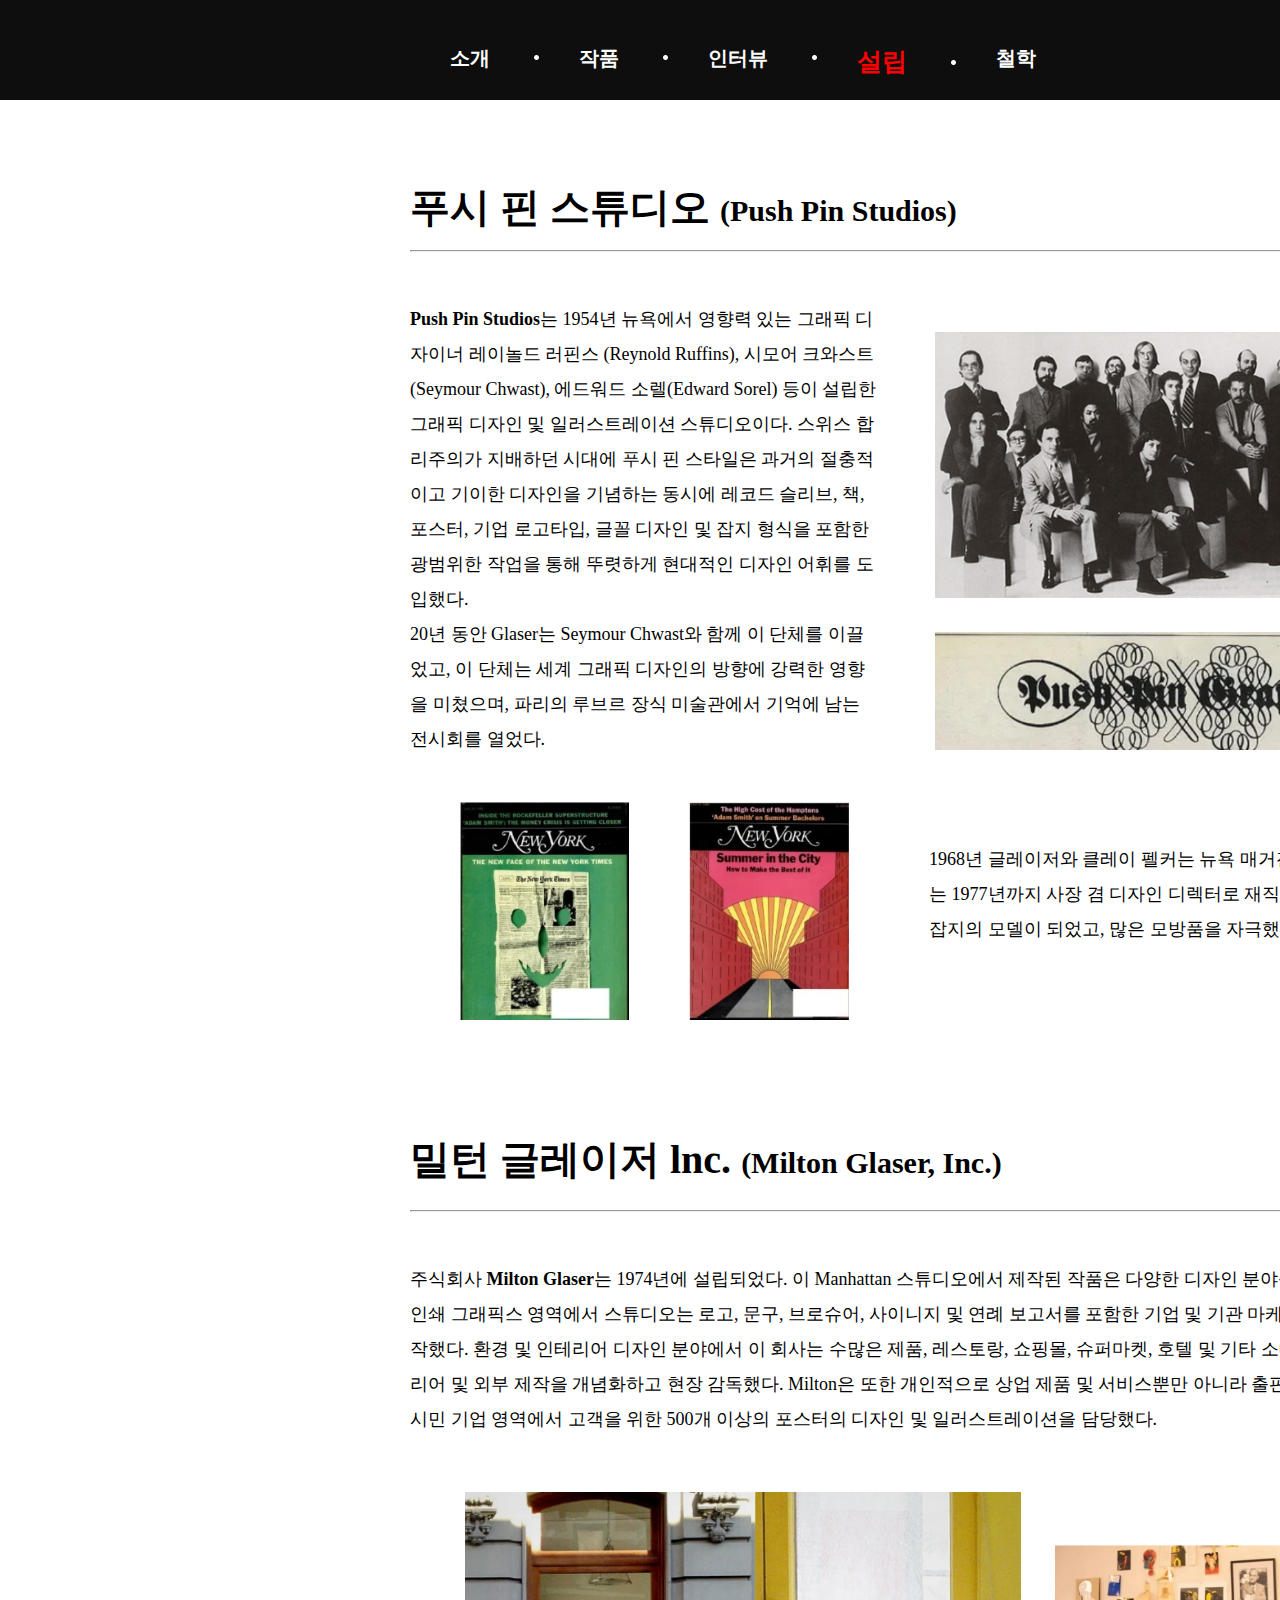
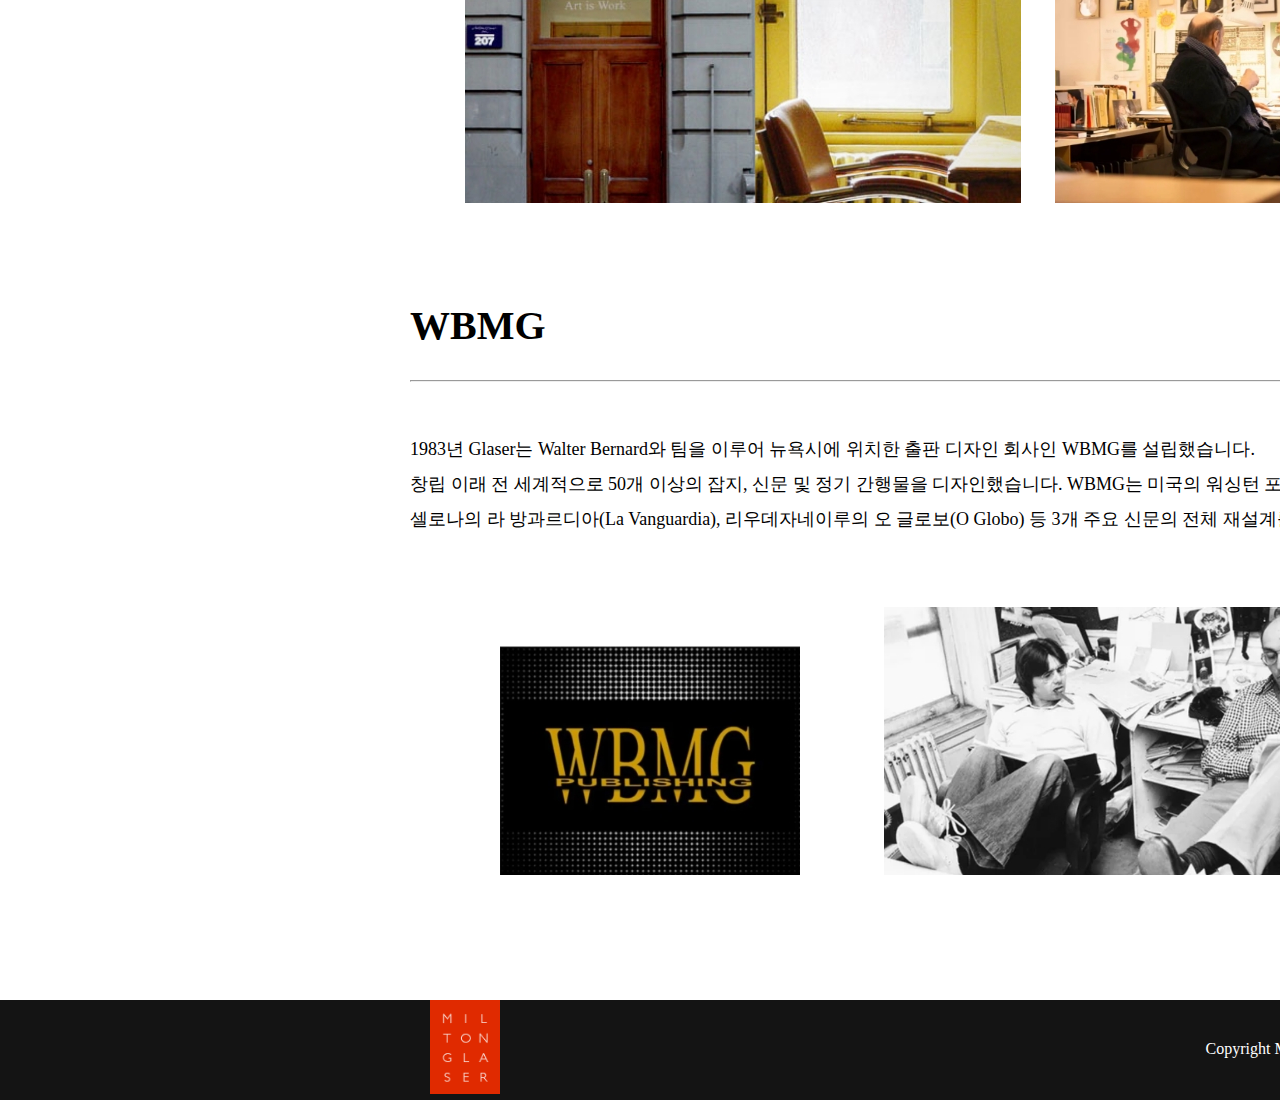
<file: page4.html>
<!DOCTYPE html>
<html lang="ko">
<head>
    <meta charset="UTF-8">
    <meta name="viewport" content="width=device-width, initial-scale=1.0">
    <title>page4</title>
    <link rel="stylesheet" href="style5.css">
    <link href="https://unpkg.com/aos@2.3.1/dist/aos.css" rel="stylesheet">
    <meta property="og:url" content="index URL을 등록 할 것">
    <meta property="og:title" content="타이틀 정보 기입">
    <meta property="og:type" content="website">
    <meta property="og:image" content="img/이미지파일명.png">
    <meta property="og:description" content="세부 텍스트 정보">

    <link rel="shortcut icon" href="imgs/favicon.ico" type="image/x-icon">
    <link rel="icon" href="imgs/favicon.ico" type="image/x-icon">
</head>
<body>
    <div class="wrap">
        <nav>
            <ul>
                <li>
                    <a href="page1.html">소개</a>
                    <img src="imgs/circle.png" alt="line">
                </li>
                <li>
                    <a href="page2.html">작품</a>
                    <img src="imgs/circle.png" alt="line">
                </li>
                <li>
                    <a href="page3.html">인터뷰</a>
                    <img src="imgs/circle.png" alt="line">
                </li>
                <li>
                    <a href="page4.html">설립</a>
                    <img src="imgs/circle.png" alt="line">
                </li>   
                <li>
                    <a href="page5.html">철학</a>
                </li>
            </ul>
            <div class="logo">
                <a href="index.html">
                    <img src="imgs/logo.png" alt="logo">
                </a>
            </div>
        </nav>

        <section>
            <div>
                <p class="subtitle">푸시 핀 스튜디오 <span style="font-size: 30px;">(Push Pin Studios)</span><hr/></p>
                <p class="p_1"> <b>Push Pin Studios</b>는 1954년 뉴욕에서 영향력 있는 그래픽 디자이너 레이놀드 러핀스
                    (Reynold Ruffins), 시모어 크와스트(Seymour Chwast), 에드워드 소렐(Edward Sorel) 
                    등이 설립한 그래픽 디자인 및 일러스트레이션 스튜디오이다. 
                    스위스 합리주의가 지배하던 시대에 푸시 핀 스타일은 과거의 절충적이고 기이한 디자인을 
                    기념하는 동시에 레코드 슬리브, 책, 포스터, 기업 로고타입, 글꼴 디자인 및 잡지 형식을 
                    포함한 광범위한 작업을 통해 뚜렷하게 현대적인 디자인 어휘를 도입했다. 
                    <br/>20년 동안 Glaser는 Seymour Chwast와 함께 이 단체를 이끌었고, 이 단체는 세계 그래픽 
                    디자인의 방향에 강력한 영향을 미쳤으며, 파리의 루브르 장식 미술관에서 기억에 남는 
                    전시회를 열었다.
                </p>
                <div class="box1">
                    <img src="imgs/4-1.jpg" alt="4-1">
                    <img src="imgs/4-2.jpg" alt="4-2">
                </div>
                <div class="box2">
                    <img src="imgs/4-3.jpg" alt="4-3">
                    <img src="imgs/4-4.jpg" alt="4-4">
                    <p>1968년 글레이저와 클레이 펠커는 뉴욕 매거진을 창간했고, 글레이저는 1977년까지 사장 겸 
                    디자인 디렉터로 재직했다. 이  출판물은 도시 잡지의 모델이 되었고, 많은 모방품을 자극했다.
                    </p>
                </div>
                <p class="subtitle2">밀턴 글레이저 lnc. <span style="font-size: 30px;">(Milton Glaser, Inc.)</span><hr/></p>
                <p class="p_3">주식회사 <b>Milton Glaser</b>는 1974년에 설립되었다. 이 Manhattan 스튜디오에서 제작된 작품은 
                    다양한 디자인 분야를 아우른다. <br/>인쇄 그래픽스 영역에서 스튜디오는 로고, 문구, 브로슈어, 
                    사이니지 및 연례 보고서를 포함한 기업 및 기관 마케팅 목적의 ID 프로그램을 제작했다. 환경 
                    및 인테리어 디자인 분야에서 이 회사는 수많은 제품, 레스토랑, 쇼핑몰, 슈퍼마켓, 호텔 및 
                    기타 소매 및 상업 환경의 전시, 인테리어 및 외부 제작을 개념화하고 현장 감독했다. Milton은 
                    또한 개인적으로 상업 제품 및 서비스뿐만 아니라 출판, 음악, 연극, 영화, 기관 및 시민 기업 
                    영역에서 고객을 위한 500개 이상의 포스터의 디자인 및 일러스트레이션을 담당했다.
                </p>
                <div class="box3">
                    <img src="imgs/4-5.jpg" alt="4-5">
                    <img src="imgs/4-6.jpg" alt="4-6">
                </div>
                <p class="subtitle2">WBMG<hr/></p>
                <p class="p_4">1983년 Glaser는 Walter Bernard와 팀을 이루어 뉴욕시에 위치한 출판 디자인 회사인 WBMG를 설립했습니다.<br/> 
                    창립 이래 전 세계적으로 50개 이상의 잡지, 신문 및 정기 간행물을 디자인했습니다. WBMG는 미국의 워싱턴 
                    포스트(Washington Post), 바르셀로나의 라 방과르디아(La Vanguardia), 리우데자네이루의 오 글로보(O Globo) 
                    등 3개 주요 신문의 전체 재설계를 담당했습니다.
                </p>
                <div class="box4">
                    <img src="imgs/4-7.jpg" alt="4-7">
                    <img src="imgs/4-8.jpg" alt="4-8">
                </div>
            </div>
        </section>
        <div class="footer">
            <img src="imgs/logo.png" alt="logo_footer">
            <span>Copyright Milton Glaser All rights reserved.</span>
        </div>
    </div>
    
</body>
</html>
</file>
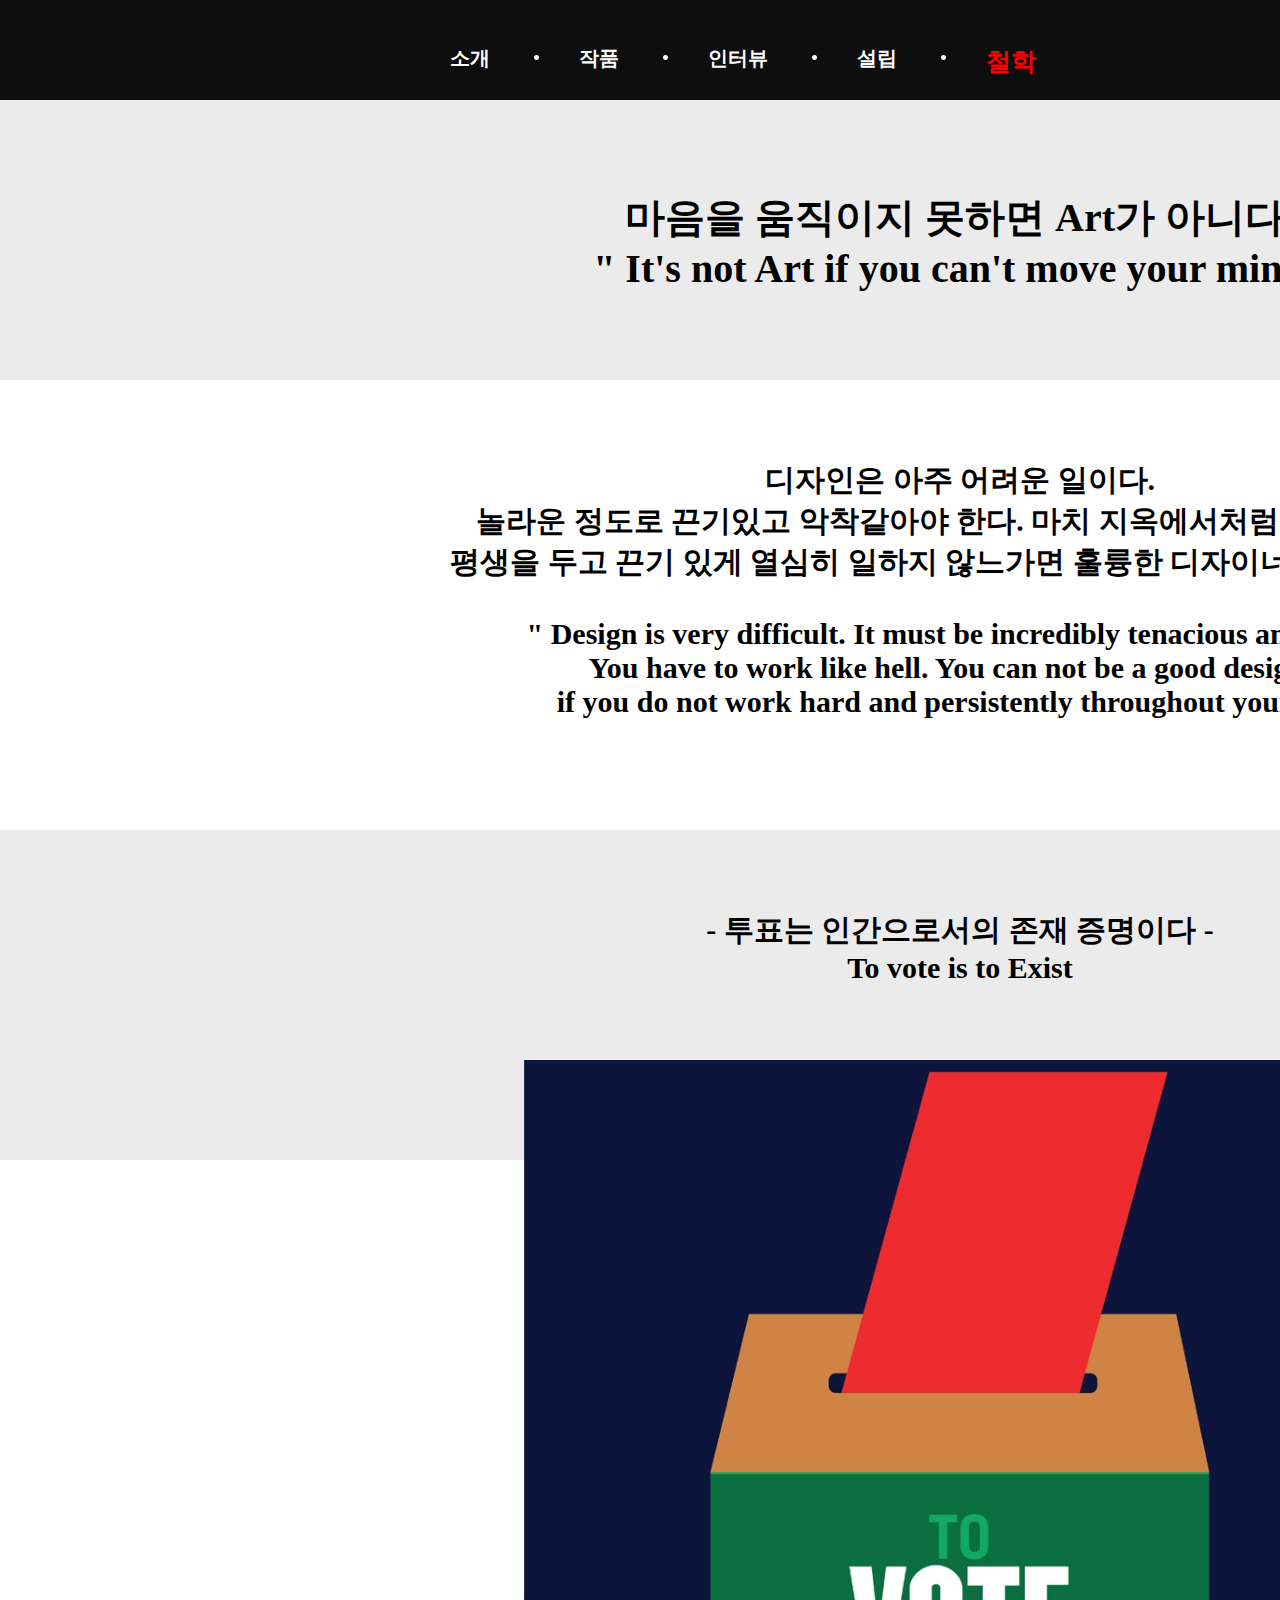
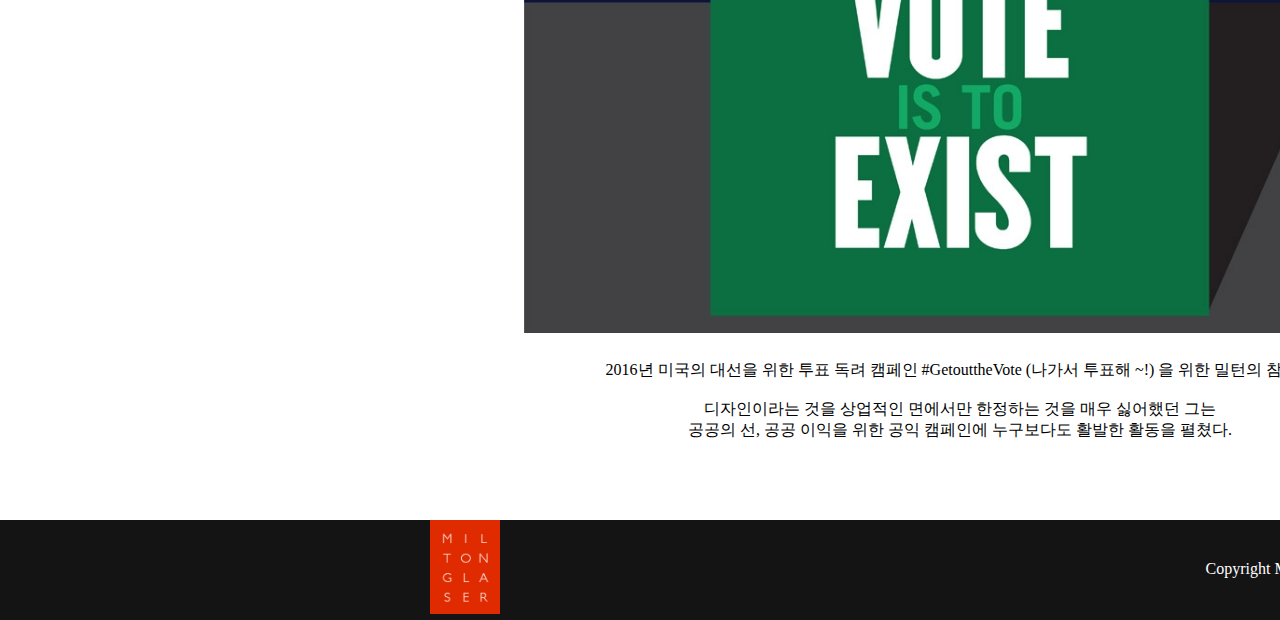
<file: page5.html>
<!DOCTYPE html>
<html lang="ko">
<head>
    <meta charset="UTF-8">
    <meta name="viewport" content="width=device-width, initial-scale=1.0">
    <title>page5</title>
    <link rel="stylesheet" href="style6.css">
    <link href="https://unpkg.com/aos@2.3.1/dist/aos.css" rel="stylesheet">
    <meta property="og:url" content="index URL을 등록 할 것">
    <meta property="og:title" content="타이틀 정보 기입">
    <meta property="og:type" content="website">
    <meta property="og:image" content="img/이미지파일명.png">
    <meta property="og:description" content="세부 텍스트 정보">

    <link rel="shortcut icon" href="imgs/favicon.ico" type="image/x-icon">
    <link rel="icon" href="imgs/favicon.ico" type="image/x-icon">
</head>
<body>
    <div class="wrap">
        <nav>
            <ul>
                <li>
                    <a href="page1.html">소개</a>
                    <img src="imgs/circle.png" alt="line">
                </li>
                <li>
                    <a href="page2.html">작품</a>
                    <img src="imgs/circle.png" alt="line">
                </li>
                <li>
                    <a href="page3.html">인터뷰</a>
                    <img src="imgs/circle.png" alt="line">
                </li>
                <li>
                    <a href="page4.html">설립</a>
                    <img src="imgs/circle.png" alt="line">
                </li>   
                <li>
                    <a href="page5.html">철학</a>
                </li>
            </ul>
            <div class="logo">
                <a href="index.html">
                    <img src="imgs/logo.png" alt="logo">
                </a>
            </div>
        </nav>
        <section>
            <div class="box1">
                <p>
                마음을 움직이지 못하면 Art가 아니다.<br/>
                " It's not Art if you can't move your mind"
                </p>
            </div>
            <div class="box2">
                <p>
                디자인은 아주 어려운 일이다.<br/>
                놀라운 정도로 끈기있고 악착같아야 한다.
                마치 지옥에서처럼 일해야한다.<br/>
                평생을 두고 끈기 있게 열심히 일하지 않느가면 훌륭한 디자이너가 될 수 없다.<br/><br/> 
                " Design is very difficult. It must be incredibly tenacious and stingy.<br/>
                You have to work like hell. You can not be a good designer<br/>
                if you do not work hard and persistently throughout your life."
                </p>
            </div>
            <div class="box3">
                <p>- 투표는 인간으로서의 존재 증명이다 -<br/>
                    To vote is to Exist
                </p>
            </div>
            <div class="box4">
                <img src="imgs/4-9.jpg" alt="4-9">
            </div>
            <div class="box5">
                <p>2016년 미국의 대선을 위한 투표 독려 캠페인 #GetouttheVote (나가서 투표해 ~!) 
                    을 위한 밀턴의 참여작<br/><br/>
                    디자인이라는 것을 상업적인 면에서만 한정하는 것을 매우 싫어했던 그는 <br/>
                    공공의 선, 공공 이익을 위한 공익 캠페인에 누구보다도 활발한 활동을 펼쳤다.
                </p>
            </div>
        </section>
        <div class="footer">
            <img src="imgs/logo.png" alt="logo_footer">
            <span>Copyright Milton Glaser All rights reserved.</span>
        </div>
    </div>
</body>
</html>
</file>
<file: style.css>
@font-face {
    font-family: 'Noto Sans KR', sans-serif;
    src: url("https://fonts.googleapis.com/css2?family=Noto+Sans+KR:wght@100;300;400;500;600&display=swap");
}

* {
    margin:0;
    padding: 0;
    list-style-type: none;
    text-decoration: none;
}

.wrap {
    margin:auto;
    height:1080px;
}

.page1 {
    position:absolute;
    left:50%;
    transform: translateX(-50%);
}

nav{
    width:1920px;
    height:100px;
    margin:0 auto; 
    background-color: rgb(14, 14, 14);
    position: relative;
}

nav ul {
    width:1100px;
    height:110px;
    margin:0 auto;
}

nav li {
    float:left;
    position:relative;
    top:45px;
}

nav ul a {
    font-size:20px;
    color:white;
    margin:0 40px;
    font-weight: 600;
}

nav ul a:hover {
    color:#ff0000;
    font-size:25px;
}

nav ul img {
    position:relative;
    width:5px;
    bottom:5px;
}

.logo {
    position:relative;
    float:right;
    right:410px;
    width:120px;
    bottom:110px;
}

.logo img {
    width:120px;
}

section{
    width: 1920px;
    height: 880px;
    background-image: url(imgs/background.jpg);
    margin:0 auto;
}
section ul{
    width: 1100px;
    height: 880px;
    margin: 0 auto;
}

section ul li {
    font-size:150px;
    color:white;
    line-height: 160px;
    font-weight: 600;
    top:450px;
    position:relative;
    font-family: 'Roboto Slab', serif;
}

section span {
    font-size: 200px;
    
}

.footer{
    position:relative;
    height:100px;
    width:1920px;
    background-color: rgb(20, 20, 20);
    margin:0 auto;
}

.footer img {
    position:absolute;
    width:70px;
    left:430px;
}

.footer span {
    color: white;
    float:right;
    margin:40px 430px 0px 0px;
}
</file>
<file: style2.css>
@font-face {
    font-family: 'Noto Sans KR', sans-serif;
    src: url("https://fonts.googleapis.com/css2?family=Noto+Sans+KR:wght@100;300;400;500;600&display=swap");
}

* {
    margin:0;
    padding: 0;
    list-style-type: none;
    text-decoration: none;
}

.wrap {
    margin:auto;
}

nav{
    width:1920px;
    height:100px;
    margin:0 auto; 
    background-color: rgb(14, 14, 14);
    position:relative;
}

nav ul {
    width:1100px;
    height:110px;
    margin: 0 auto;
    
}

nav li {
    float:left;
    position:relative;
    top:45px;
}

nav ul a {
    font-size:20px;
    color:white;
    margin:0 40px;
    font-weight: 600;
}

nav ul :first-child a {
    color:#ff0000;
    font-size:25px;
}

nav ul a:hover {
    color:#ff0000;
    font-size:25px;
}

nav ul img {
    position:relative;
    width:5px;
    bottom:5px;
}

.logo {
    position:relative;
    float:right;
    right:410px;
    width:120px;
    bottom:110px;
}

.logo img {
    width:120px;
}

section{
    margin:0 auto;
    width:1920px;
    height:1500px;
}

section div {
    width:1100px;
    height: 1500px;
    margin:0 auto;
}

section img {
    margin-top:150px;
}

section :nth-child(2) {
    position:relative;
    bottom:180px;
    left:350px;
    font-size: 50px;
    font-weight: 600;
}

section span {
    font-size:40px;
}

section div :nth-child(3){
    width:1100px;
    line-height: 30px;
}

section div :nth-child(4){
    margin:60px 25px;
}

section div :nth-child(5){
    margin:60px 25px;
}

.footer{
    position:relative;
    height:100px;
    width:1920px;
    background-color: rgb(20, 20, 20);
    margin:0 auto;
}

.footer img {
    position:absolute;
    width:70px;
    left:430px;

}

.footer span {
    color: white;
    float:right;
    margin:40px 430px 0px 0px;
}
</file>
<file: style3.css>
@font-face {
    font-family: 'Noto Sans KR', sans-serif;
    src: url("https://fonts.googleapis.com/css2?family=Noto+Sans+KR:wght@100;300;400;500;600&display=swap");
}

* {
    margin:0;
    padding: 0;
    list-style-type: none;
    text-decoration: none;
}

.wrap {
    margin:auto;
}

nav{
    width:1920px;
    height:100px;
    margin:0 auto; 
    background-color: rgb(14, 14, 14);
    position:relative;
}

nav ul {
    width:1100px;
    height:110px;
    margin: 0 auto;
    
}

nav li {
    float:left;
    position:relative;
    top:45px;
}

nav ul a {
    font-size:20px;
    color:white;
    margin:0 40px;
    font-weight: 600;
}

nav ul :nth-child(2) a {
    color:#ff0000;
    font-size:25px;
}

nav ul a:hover {
    color:#ff0000;
    font-size:25px;
}

nav ul img {
    position:relative;
    width:5px;
    bottom:5px;
}

.logo {
    position:relative;
    float:right;
    right:410px;
    width:120px;
    bottom:110px;
}

.logo img {
    width:120px;
}

section{
    margin:0 auto;
    width:1920px;
    height:5000px;
}

section div {
    width:1100px;
    height: 5000px;
    margin:0 auto;
}

section p {
    font-size: 40px;
    font-weight: 600;
    top:80px;
    position:relative;
    height:150px;
}

.poster{
    width:1100px;
    position: relative;
    bottom:80px;
}

.poster :first-child > img {
    width:350px;
}

.sq1 {
    width:1060px;
    height:265px;
    background-color: rgba(201, 201, 201, 0.445);
    left:450px;
    top:160px;
    position:absolute;
}

.sq1 p  {
    width:550px;
    font-size: 30px;
    top:100px;
    left:15px;
    font-weight: 500;
    text-align: center;
}

.poster li:nth-child(2){
    margin-top:80px;
    height:620px;
}

.poster :nth-child(2) > img {
    float:right;
    width:350px;
}

.sq2 {
    width:1060px;
    height:265px;
    background-color: rgba(201, 201, 201, 0.445);
    right:420px;
    top:160px;
    position:relative;
}

.sq2 p {
    width:550px;
    font-size: 30px;
    top:120px;
    left:600px;
    font-weight: 500;
    text-align: center;
}

.poster li:nth-child(3){
    height:620px;
}

.poster :nth-child(3) > img {
    width:350px;
    float:left;
}

.sq3 {
    width:1060px;
    height:265px;
    background-color: rgba(201, 201, 201, 0.445);
    left:450px;
    top:160px;
    position:relative;
}

.sq3 p {
    width:450px;
    float:left;
    font-size: 30px;
    top:110px;
    right:300px;
    font-weight: 500;
    text-align: center;
}

.poster li:nth-child(4){
    height:560px;
}

.poster :nth-child(4) > img {
    float:right;
    width:350px;
}

.sq4 {
    width:1060px;
    height:265px;
    background-color: rgba(201, 201, 201, 0.445);
    right:420px;
    top:160px;
    position:relative;
}

.sq4 p {
    width:550px;
    font-size: 30px;
    top:120px;
    left:480px;
    font-weight: 500;
    text-align: center;
}

.lg{
    width:1100px;
    height:1400px;
    position: relative;
    bottom:80px;
}

.lg li:nth-child(1){
    height:350px;
}

.lg :nth-child(1) > img {
    width:435px;
    float:left;
}

.sq5 {
    width:920px;
    height:75px;
    background-color: rgba(201, 201, 201, 0.445);
    left:500px;
    top:100px;
    position:relative;
}

.sq5 span{
    width:350px;
    position:absolute;
    height:55px;
    font-size: 30px;
    top:20px;
    right:550px;
    font-weight: 500;
    text-align: center;
}

.lg li:nth-child(2){
    height:350px;
    bottom:100px;
    position:relative;
}

.lg :nth-child(2) > img {
    width:435px;
    float:right;
}

.sq6 {
    width:920px;
    height:75px;
    background-color: rgba(201, 201, 201, 0.445);
    right:500px;
    top:100px;
    position:relative;
}

.sq6 span{
    width:350px;
    position:absolute;
    height:55px;
    float:left;
    font-size: 30px;
    top:20px;
    left:550px;
    font-weight: 500;
    text-align: center;
}

.lg li:nth-child(3){
    height:350px;
    bottom:100px;
    position:relative;
}

.lg :nth-child(3) > img {
    width:435px;
    float:left;
}

.sq7 {
    width:920px;
    height:75px;
    background-color: rgba(201, 201, 201, 0.445);
    left:500px;
    top:100px;
    position:relative;
}

.sq7 span{
    width:350px;
    position:absolute;
    height:55px;
    font-size: 30px;
    top:20px;
    right:550px;
    font-weight: 500;
    text-align: center;
}

.lg li:nth-child(4){
    height:200px;
    bottom:100px;
    position:relative;
}

.lg :nth-child(4) > img {
    width:435px;
    float:right;
}

.sq8 {
    width:920px;
    height:75px;
    background-color: rgba(201, 201, 201, 0.445);
    right:500px;
    top:100px;
    position:relative;
}

.sq8 span{
    width:350px;
    position:absolute;
    height:55px;
    float:left;
    font-size: 30px;
    top:20px;
    left:550px;
    font-weight: 500;
    text-align: center;
}

.font {
    bottom:200px;
    position:relative;
    margin:0;
}

.fontimg {
    position:relative;
    bottom:100px;
}

.fontimg li:first-child{
    width:320px;
    height:465px;
    float:left;
    margin-left:50px;
}

.fontimg li:last-child{
    width:615px;
    float:left;
    height:409px;
    position:relative;
    bottom:55px;
    left:60px;
}

.fontimg :first-child img {
    width:320px;
}

.fontimg :last-child img {
    width:615px;
}

.footer{
    position:relative;
    height:100px;
    width:1920px;
    background-color: rgb(20, 20, 20);
    margin:0 auto;
}

.footer img {
    position:absolute;
    width:70px;
    left:430px;
}

.footer span {
    color: white;
    float:right;
    margin:0px 430px 0px 0px;
    bottom:100px;
    position:relative;
}
</file>
<file: style4.css>
@font-face {
    font-family: 'Noto Sans KR', sans-serif;
    src: url("https://fonts.googleapis.com/css2?family=Noto+Sans+KR:wght@100;300;400;500;600&display=swap");
}

* {
    margin:0;
    padding: 0;
    list-style-type: none;
    text-decoration: none;
}

.wrap {
    margin:auto;
}

nav{
    width:1920px;
    height:100px;
    margin:0 auto; 
    background-color: rgb(14, 14, 14);
    position:relative;
}

nav ul {
    width:1100px;
    height:110px;
    margin: 0 auto;
    
}

nav li {
    float:left;
    position:relative;
    top:45px;
}

nav ul a {
    font-size:20px;
    color:white;
    margin:0 40px;
    font-weight: 600;
}

nav ul :nth-child(3) a {
    color:#ff0000;
    font-size:25px;
}

nav ul a:hover {
    color:#ff0000;
    font-size:25px;
}

nav ul img {
    position:relative;
    width:5px;
    bottom:5px;
}

.logo {
    position:relative;
    float:right;
    right:410px;
    width:120px;
    bottom:110px;
}

.logo img {
    width:120px;
}

section{
    margin:0 auto;
    width:1920px;
    height:3700px;
}

section div {
    width:1100px;
    height: 3700px;
    margin:0 auto;
}

.box1 {
    height:480px;
    width:1100px;
    position:relative;
}

.box1 :first-child {
    width:600px;
    float:left;
}

.box1 :first-child img{
    width: 520px;
    margin:90px 80px 45px 42px;

}

.box1 :nth-child(2) {
    width:450px;
    font-size:50px;
    position:absolute;
    left:610px;
    top:230px;
    font-weight: 600;
    color:#ff0000;
}

section p {
    font-size: 18px;
    line-height: 30px;
}

.box2 {
    margin-top:80px;
    height:400px;
}

.box2 li :nth-child(2) {
    margin-left:150px;
    margin-bottom:40px;
}

.box2 p {
    font-size: 12px;
}

.p_3 {
    width:455px;
    float:left;
}

.box3 {
    float:left;
    width:530px;
    height:350px;
    margin:35px 60px 0px 50px;
    margin-top:35px;
}

.box3 p {
    font-size: 12px;
    line-height: 20px;
}

.p_4 {
    width:1100px;
    position:relative;
}

.box4 {
    margin-top:70px;
    height:450px;
}

.footer{
    position:relative;
    height:100px;
    width:1920px;
    background-color: rgb(20, 20, 20);
    margin:0 auto;
}

.footer img {
    position:absolute;
    width:70px;
    left:430px;

}

.footer span {
    color: white;
    float:right;
    margin:40px 430px 0px 0px;
}
</file>
<file: style5.css>
@font-face {
    font-family: 'Noto Sans KR', sans-serif;
    src: url("https://fonts.googleapis.com/css2?family=Noto+Sans+KR:wght@100;300;400;500;600&display=swap");
}

* {
    margin:0;
    padding: 0;
    list-style-type: none;
    text-decoration: none;
}

.wrap {
    margin:auto;
}
nav{
    width:1920px;
    height:100px;
    margin:0 auto; 
    background-color: rgb(14, 14, 14);
    position:relative;
}

nav ul {
    width:1100px;
    height:110px;
    margin: 0 auto;
}

nav li {
    float:left;
    position:relative;
    top:45px;
}

nav ul a {
    font-size:20px;
    color:white;
    margin:0 40px;
    font-weight: 600;
}

nav ul :nth-child(4) a {
    color:#ff0000;
    font-size:25px;
}

nav ul a:hover {
    color:#ff0000;
    font-size:25px;
}

nav ul img {
    position:relative;
    width:5px;
    bottom:5px;
}

.logo {
    position:relative;
    float:right;
    right:410px;
    width:120px;
    bottom:110px;
}

.logo img {
    width:120px;
}

section{
    margin:0 auto;
    width:1920px;
    height:2500px;
}

section >div {
    width:1100px;
    height: 2500px;
    margin:0 auto;
}

.subtitle {
    font-size: 40px;
    font-weight: 600;
    top:80px;
    position:relative;
    height:150px;
}

.p_1 {
    width:470px;
    height:460px;
    font-size: 18px;
    line-height: 35px;
    margin-top:50px;
    float:left;
}

.box1 {
    float:left;
    width:620px;
    height:470px;
    margin-top:50px;
    position:relative;
}

.box1 :first-child {
    margin:30px 0px 0px 55px;
    height:266px;
}

.box1 :last-child {
    margin:30px 0px 0px 55px;
    height:118px;
}

.box2 {
    width:1100px;
    height:880px;
    position:relative;
}

.box2 :first-child {
    margin:30px 30px 30px 50px;
    height:218px;
    float:left;
}

.box2 :nth-child(2) {
    margin:30px 30px 30px 30px;
    height:218px;
    float:left;
}

.box2 p {
    width:550px;
    height:140px;
    font-size: 18px;
    line-height: 35px;
    margin:70px 0 80px 50px;
    float:left;
}

.subtitle2 {
    font-size: 40px;
    font-weight: 600;
    position:relative;
    height:78px;
    width:1100px;
}

.p_3 {
    margin-top:50px;
    width:1100px;
    height:200px;
    font-size: 18px;
    line-height: 35px;
}

.box3 {
    margin-top:30px;
    height:410px;
}

.box3 :first-child {
    margin-left:55px;
}

.box3 :last-child {
    margin-left:30px;
}

.p_4 {
    margin-top:50px;
    font-size: 18px;
    line-height: 35px;
}

.box4 {
    margin-top:70px;
}

.box4 :first-child {
    margin:0px 80px 0px 90px;
}

.footer{
    position:relative;
    height:100px;
    width:1920px;
    background-color: rgb(20, 20, 20);
    margin:0 auto;
}

.footer img {
    position:absolute;
    width:70px;
    left:430px;

}

.footer span {
    color: white;
    float:right;
    margin:40px 430px 0px 0px;
}
</file>
<file: style6.css>
@font-face {
    font-family: 'Noto Sans KR', sans-serif;
    src: url("https://fonts.googleapis.com/css2?family=Noto+Sans+KR:wght@100;300;400;500;600&display=swap");
}

* {
    margin:0;
    padding: 0;
    list-style-type: none;
    text-decoration: none;
}

.wrap {
    margin:auto;
}

nav{
    width:1920px;
    height:100px;
    margin:0 auto; 
    background-color: rgb(14, 14, 14);
    position:relative;
}

nav ul {
    width:1100px;
    height:110px;
    margin: 0 auto;
    
}

nav li {
    float:left;
    position:relative;
    top:45px;
}

nav ul a {
    font-size:20px;
    color:white;
    margin:0 40px;
    font-weight: 600;
}

nav ul :nth-child(5) a {
    color:#ff0000;
    font-size:25px;
}

nav ul a:hover {
    color:#ff0000;
    font-size:25px;
}

nav ul img {
    position:relative;
    width:5px;
    bottom:5px;
}

.logo {
    position:relative;
    float:right;
    right:410px;
    width:120px;
    bottom:110px;
}

.logo img {
    width:120px;
}

section{
    margin:0 auto;
    width:1920px;
    height:2020px;
}

.box1 {
    width:1920px;
    height: 280px;
    margin:0 auto;
    background-color: rgb(235, 235, 235);
}

.box1 p {
    top:90px;
    position:relative;
    margin:0 auto;
    text-align: center;
    width:1100px;
    font-size: 40px;
    font-weight: 600;
}

.box2 {
    width:1920px;
    height: 450px;
    margin:0 auto;
}

.box2 p {
    top:80px;
    position:relative;
    margin:0 auto;
    text-align: center;
    width:1100px;
    font-size: 30px;
    font-weight: 600;
}

.box3 {
    width:1920px;
    height: 330px;
    margin:0 auto;
    background-color: rgb(235, 235, 235);
}

.box3 p {
    top:80px;
    position:relative;
    margin:0 auto;
    text-align: center;
    width:1100px;
    font-size: 30px;
    font-weight: 600;
}

section img {
    margin:0 auto;
    text-align: center;
}

.box4 {
    width:1920px;
    text-align: center;
    position:relative;
    bottom:100px;
    height:900px;
}

.box5 p {
    text-align: center;
    width:1100px;
    margin:0 auto;
    position:relative;
    bottom:100px;
}

.footer{
    position:relative;
    height:100px;
    width:1920px;
    background-color: rgb(20, 20, 20);
    margin:0 auto;
}

.footer img {
    position:absolute;
    width:70px;
    left:430px;

}

.footer span {
    color: white;
    float:right;
    margin:40px 430px 0px 0px;
}
</file>
